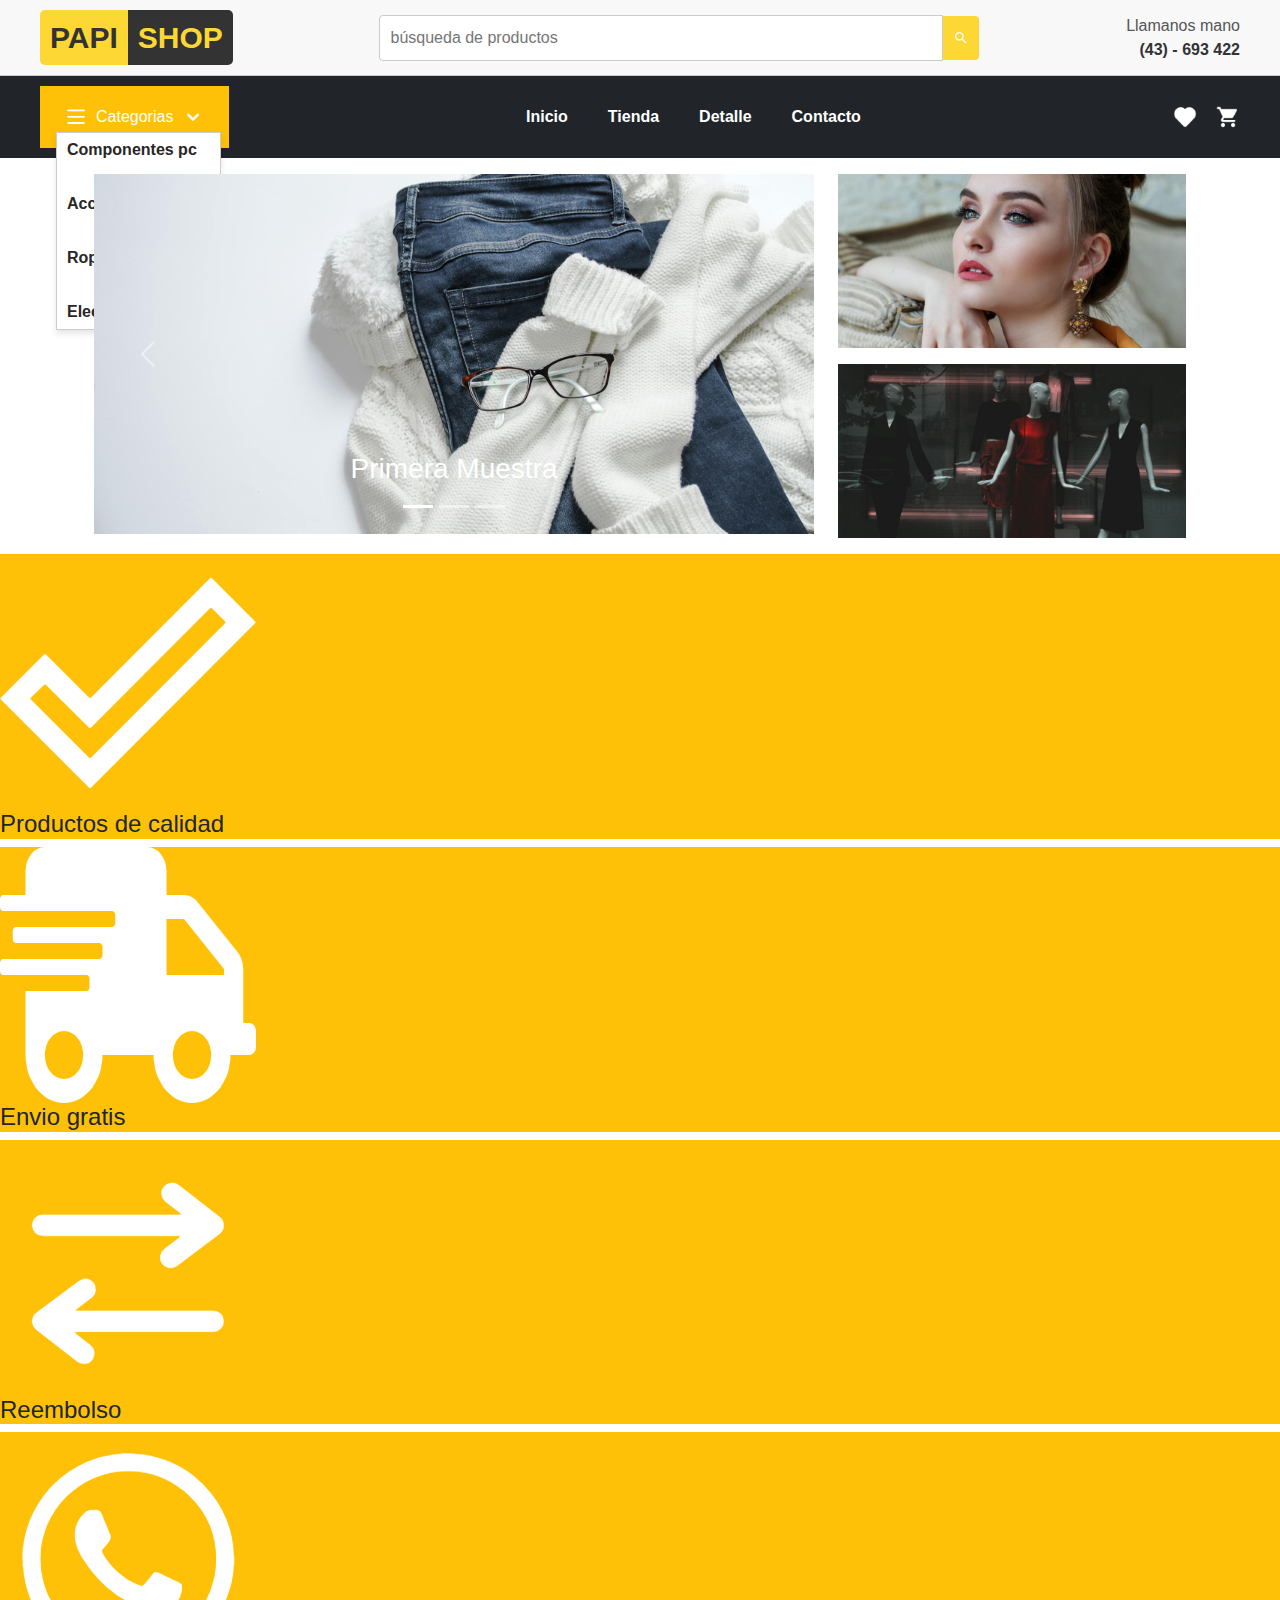
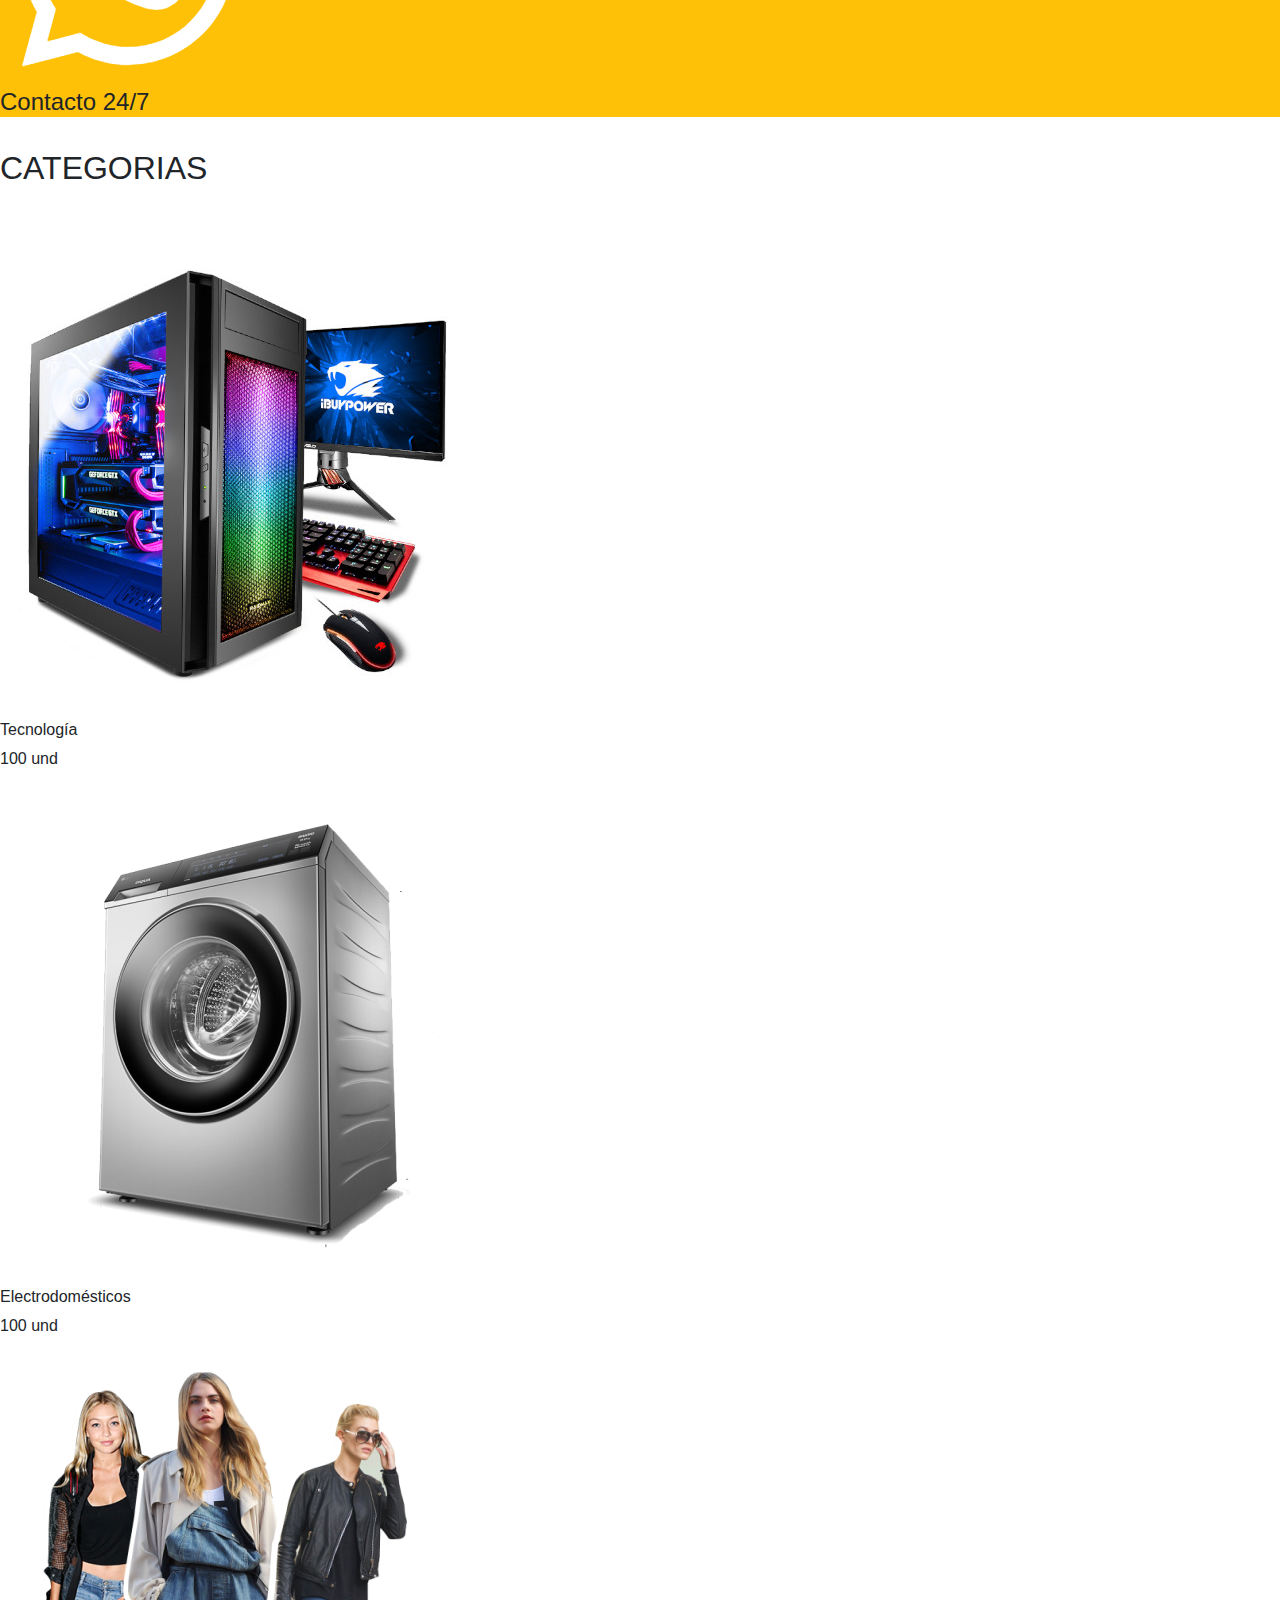
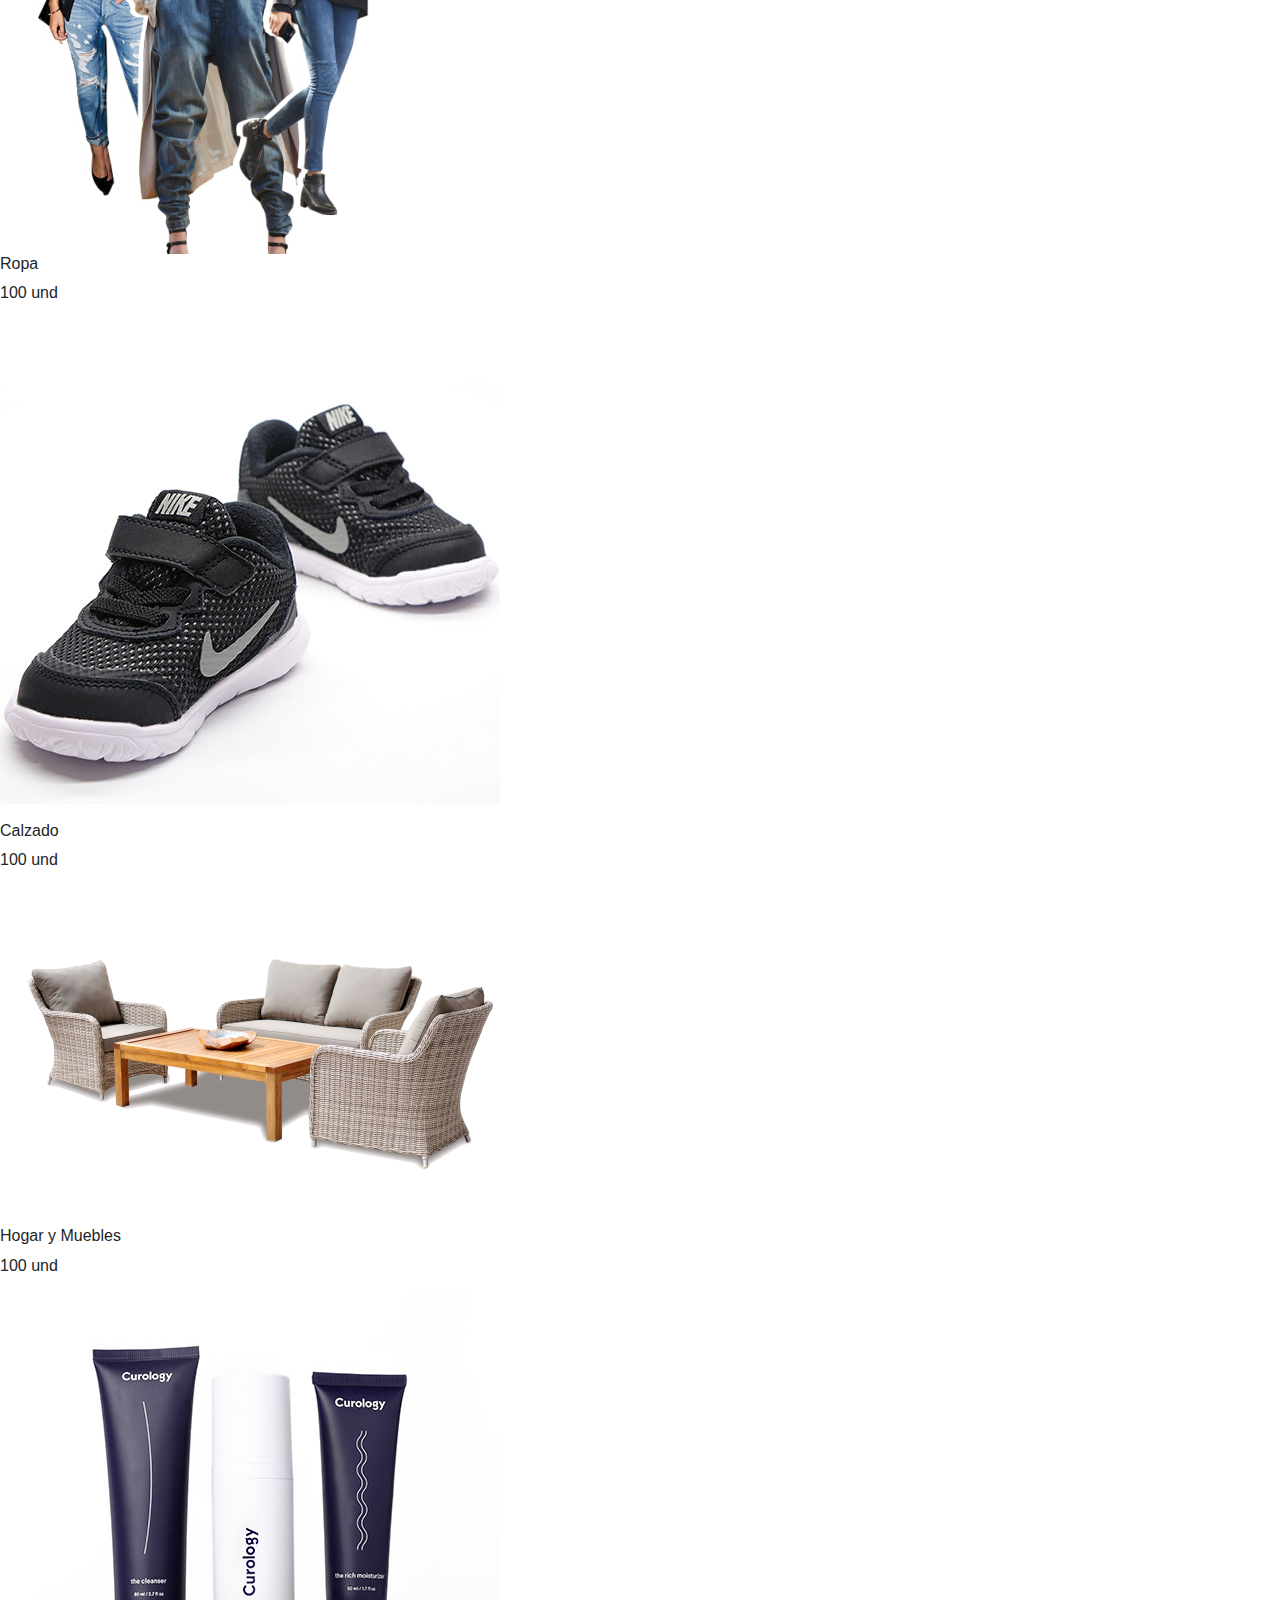
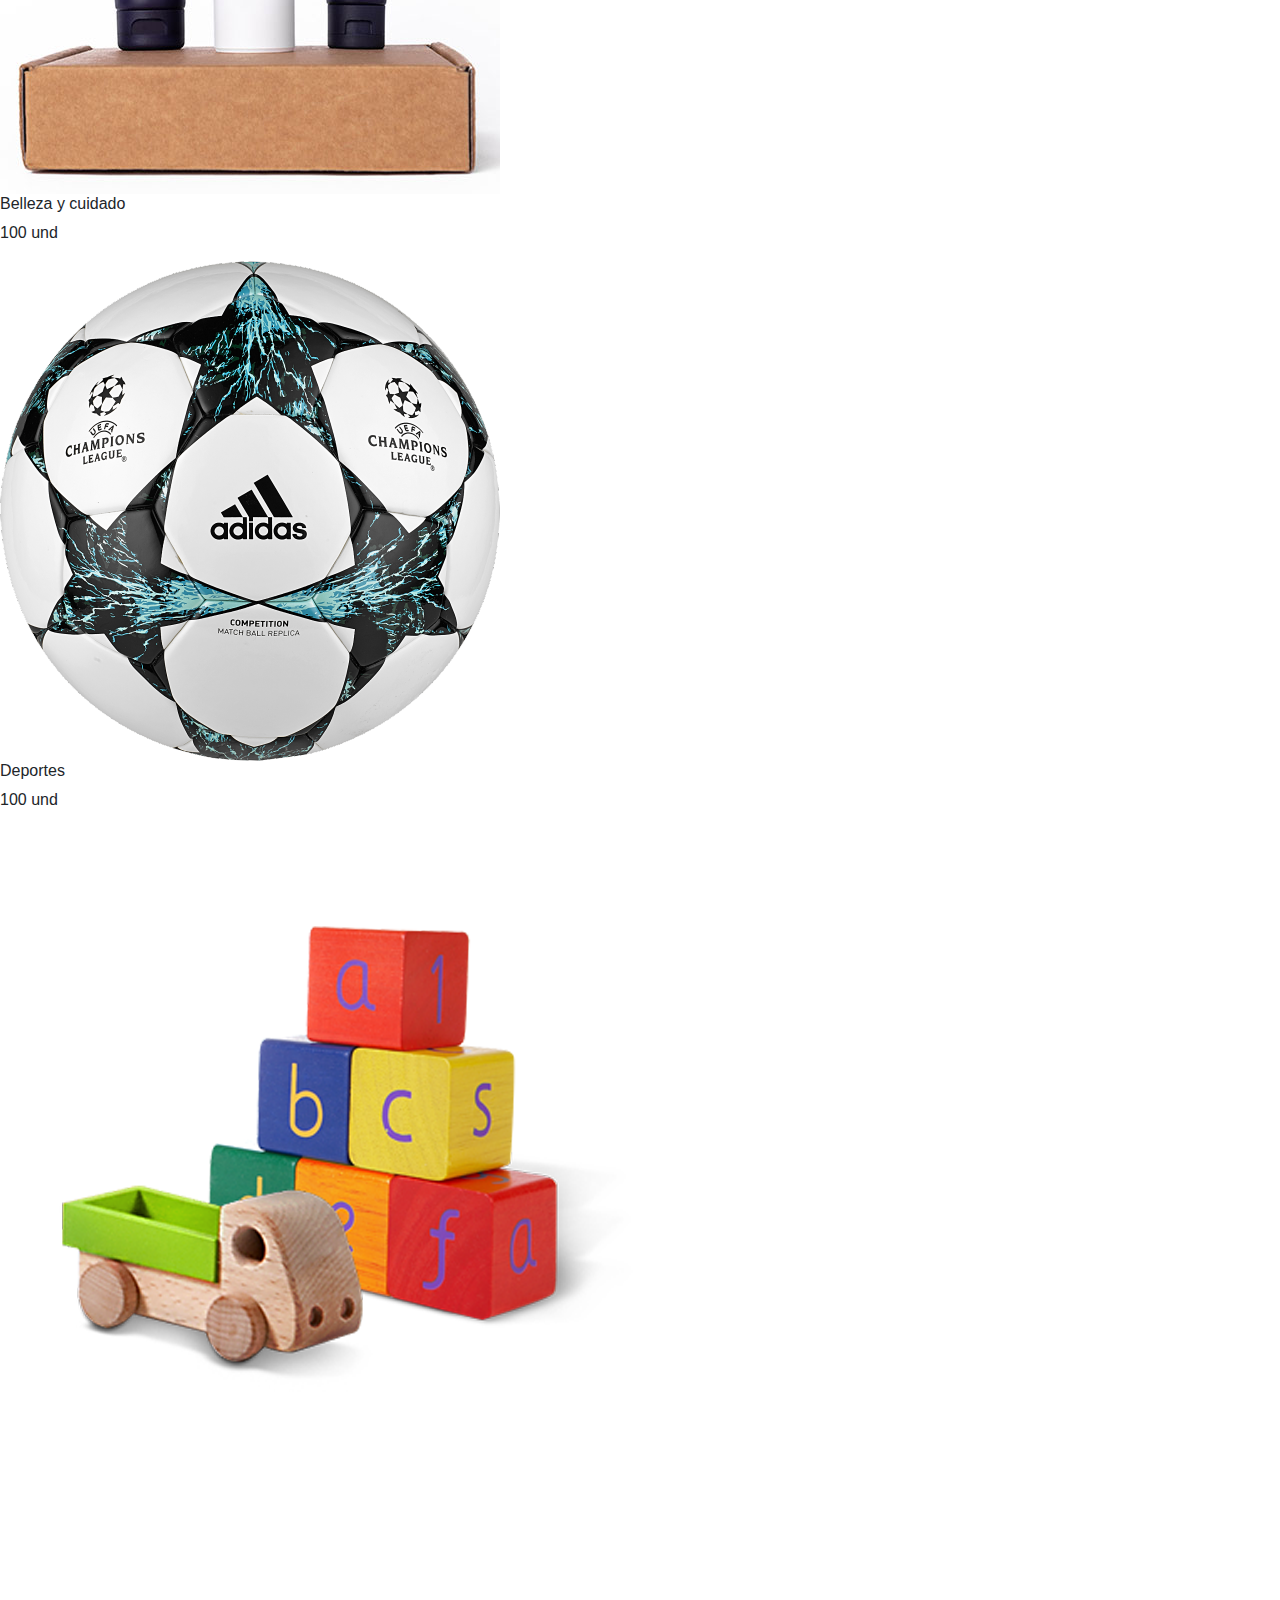
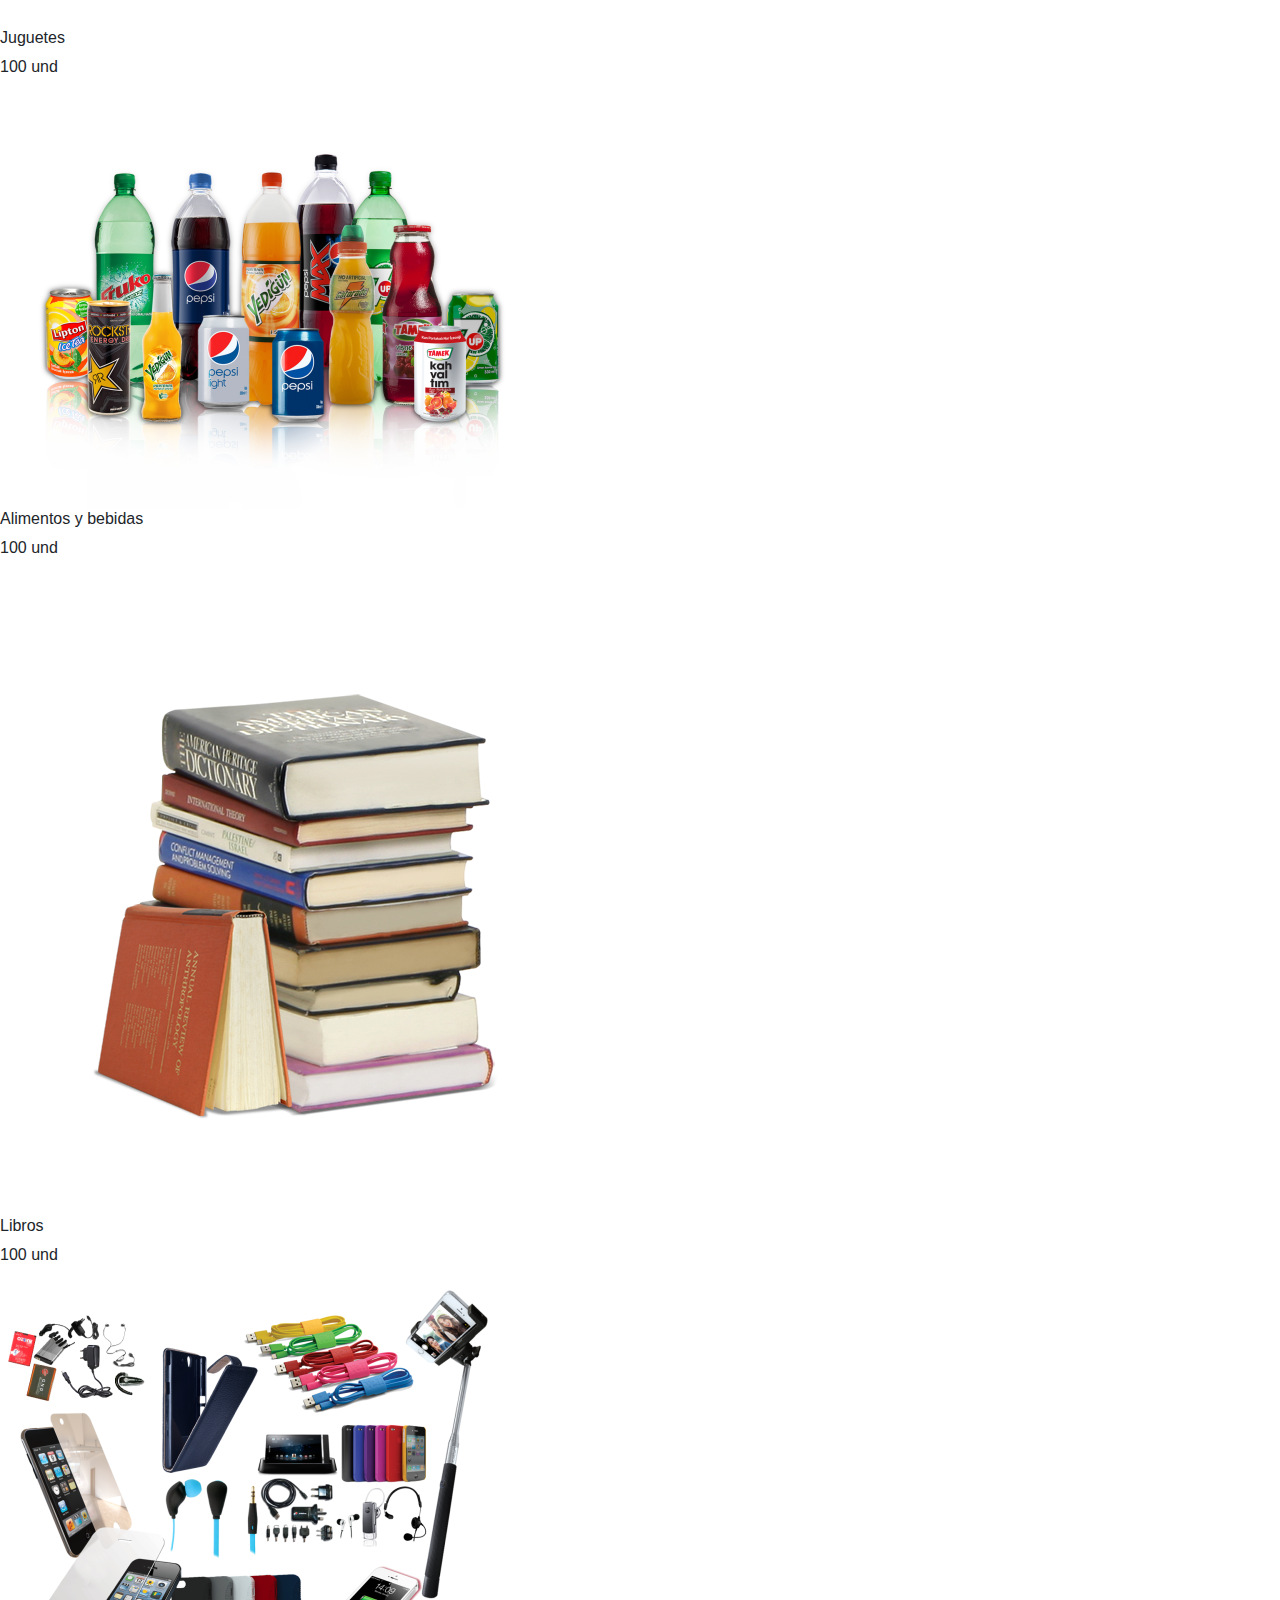
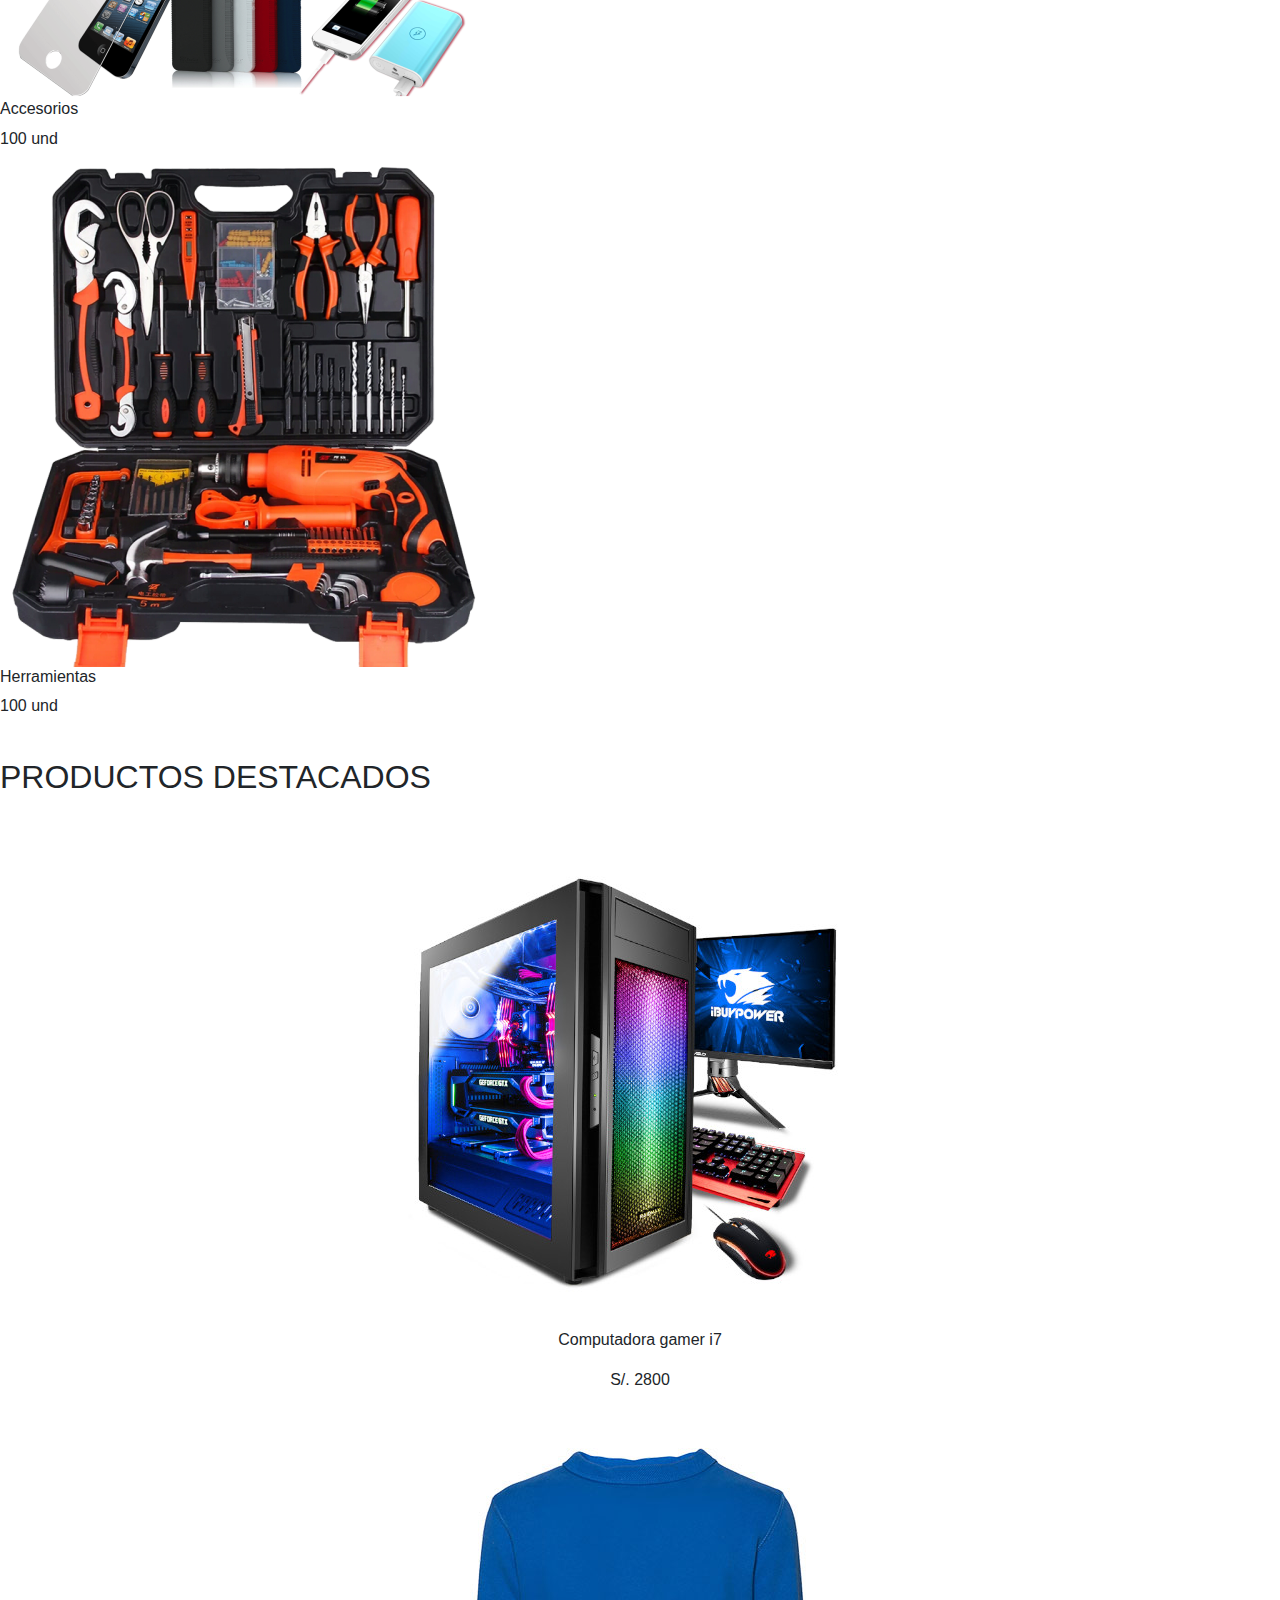
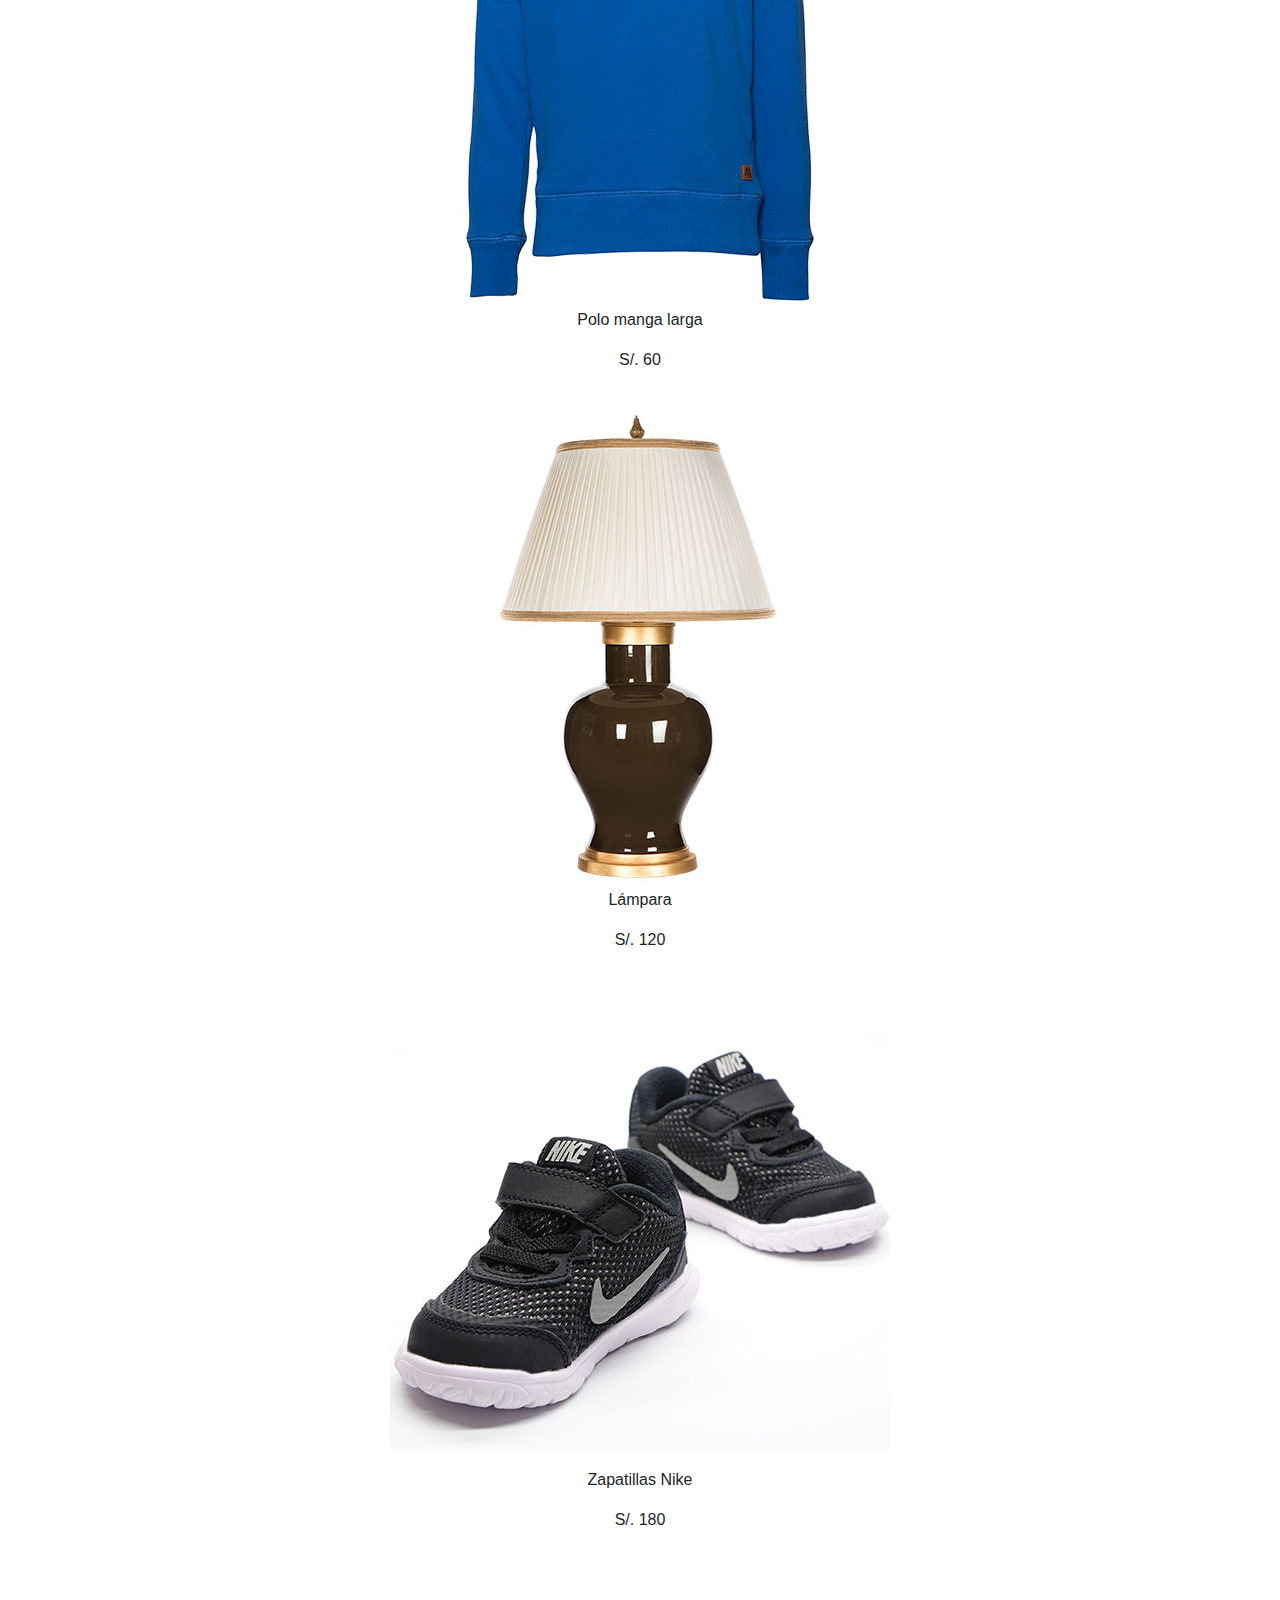
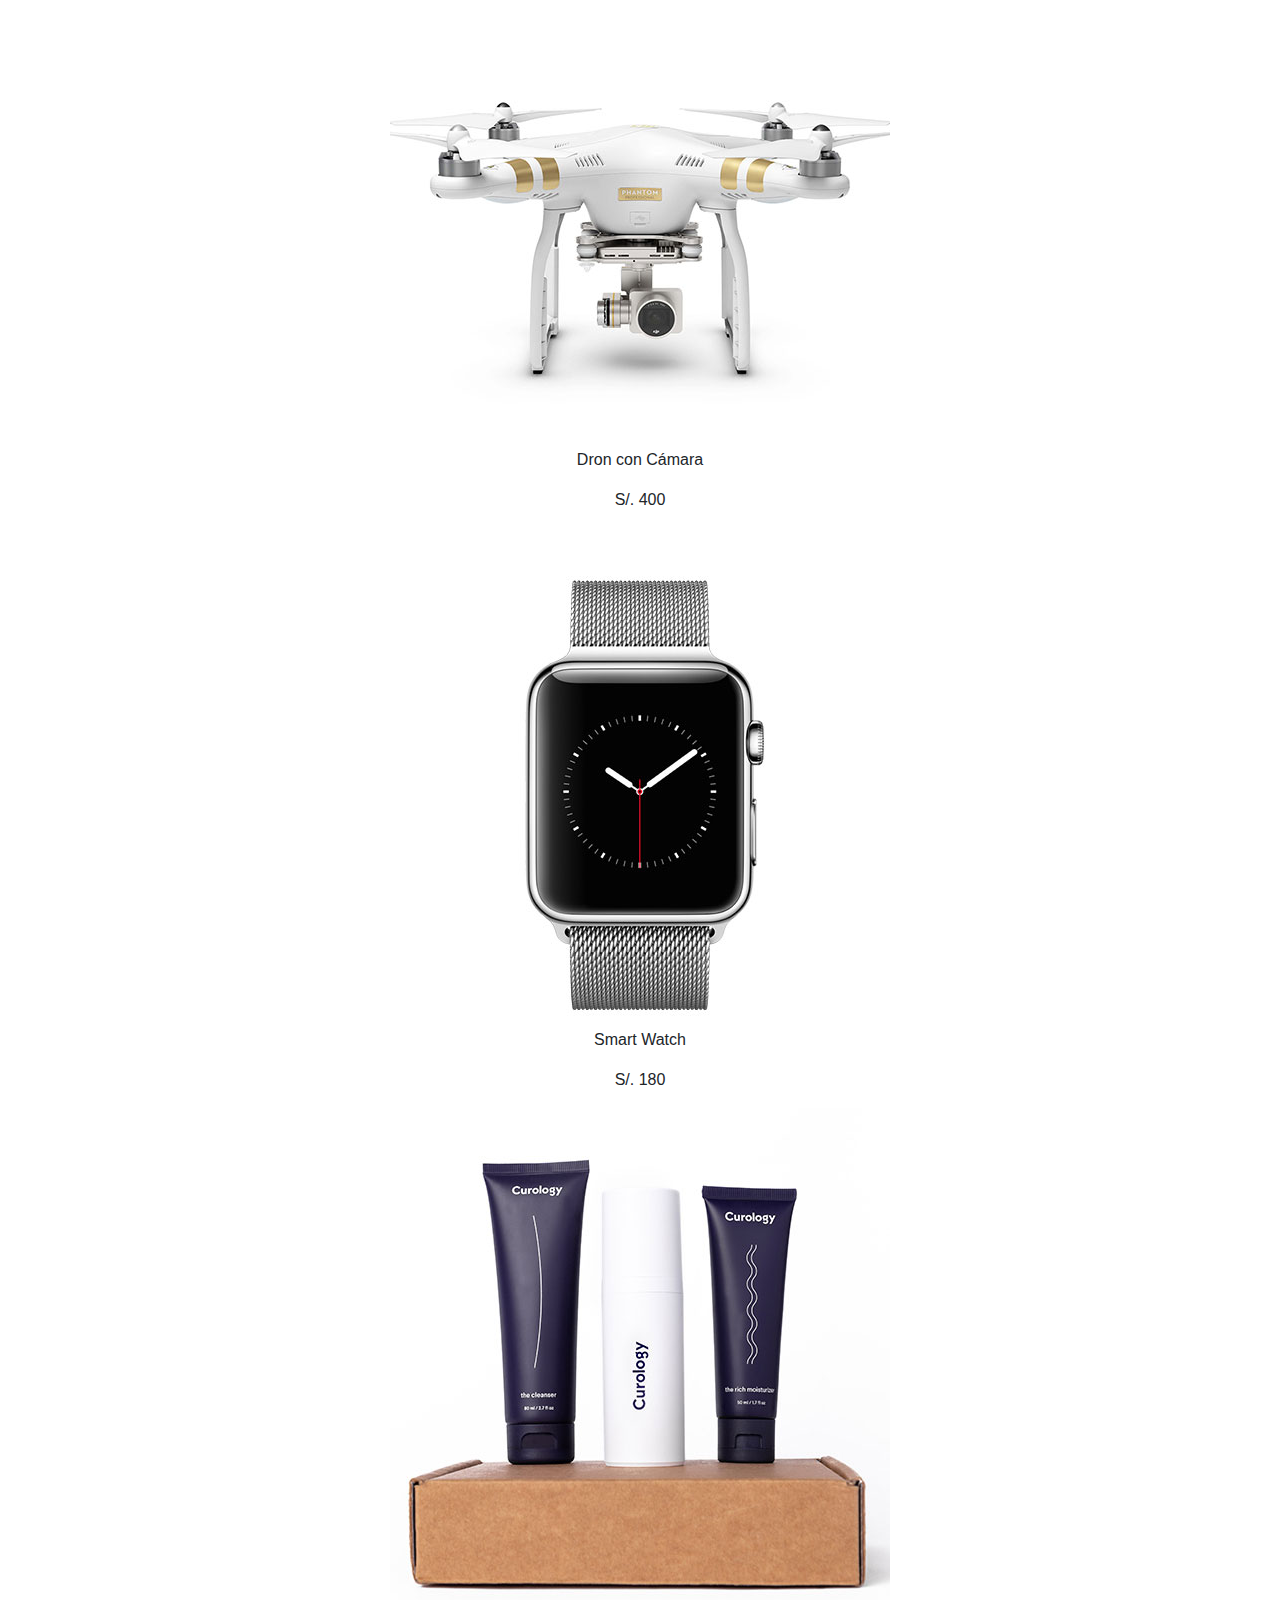
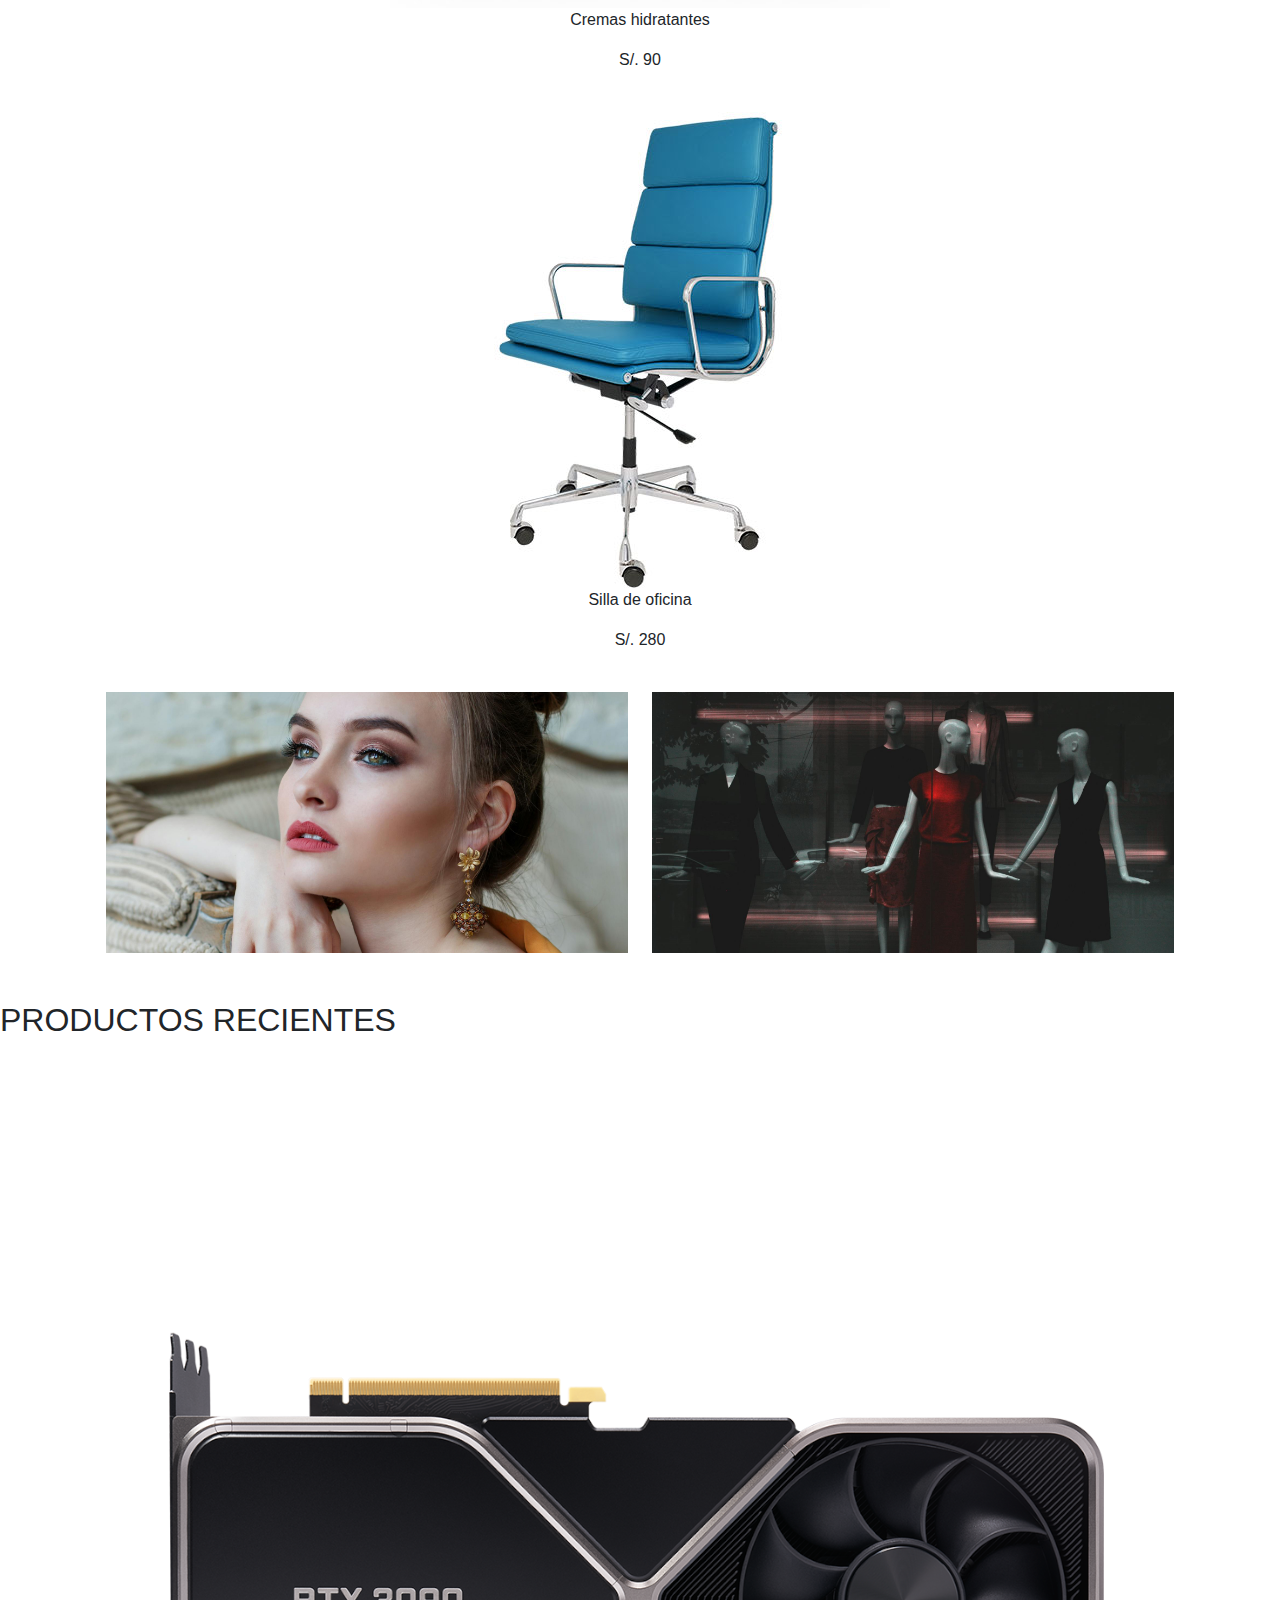
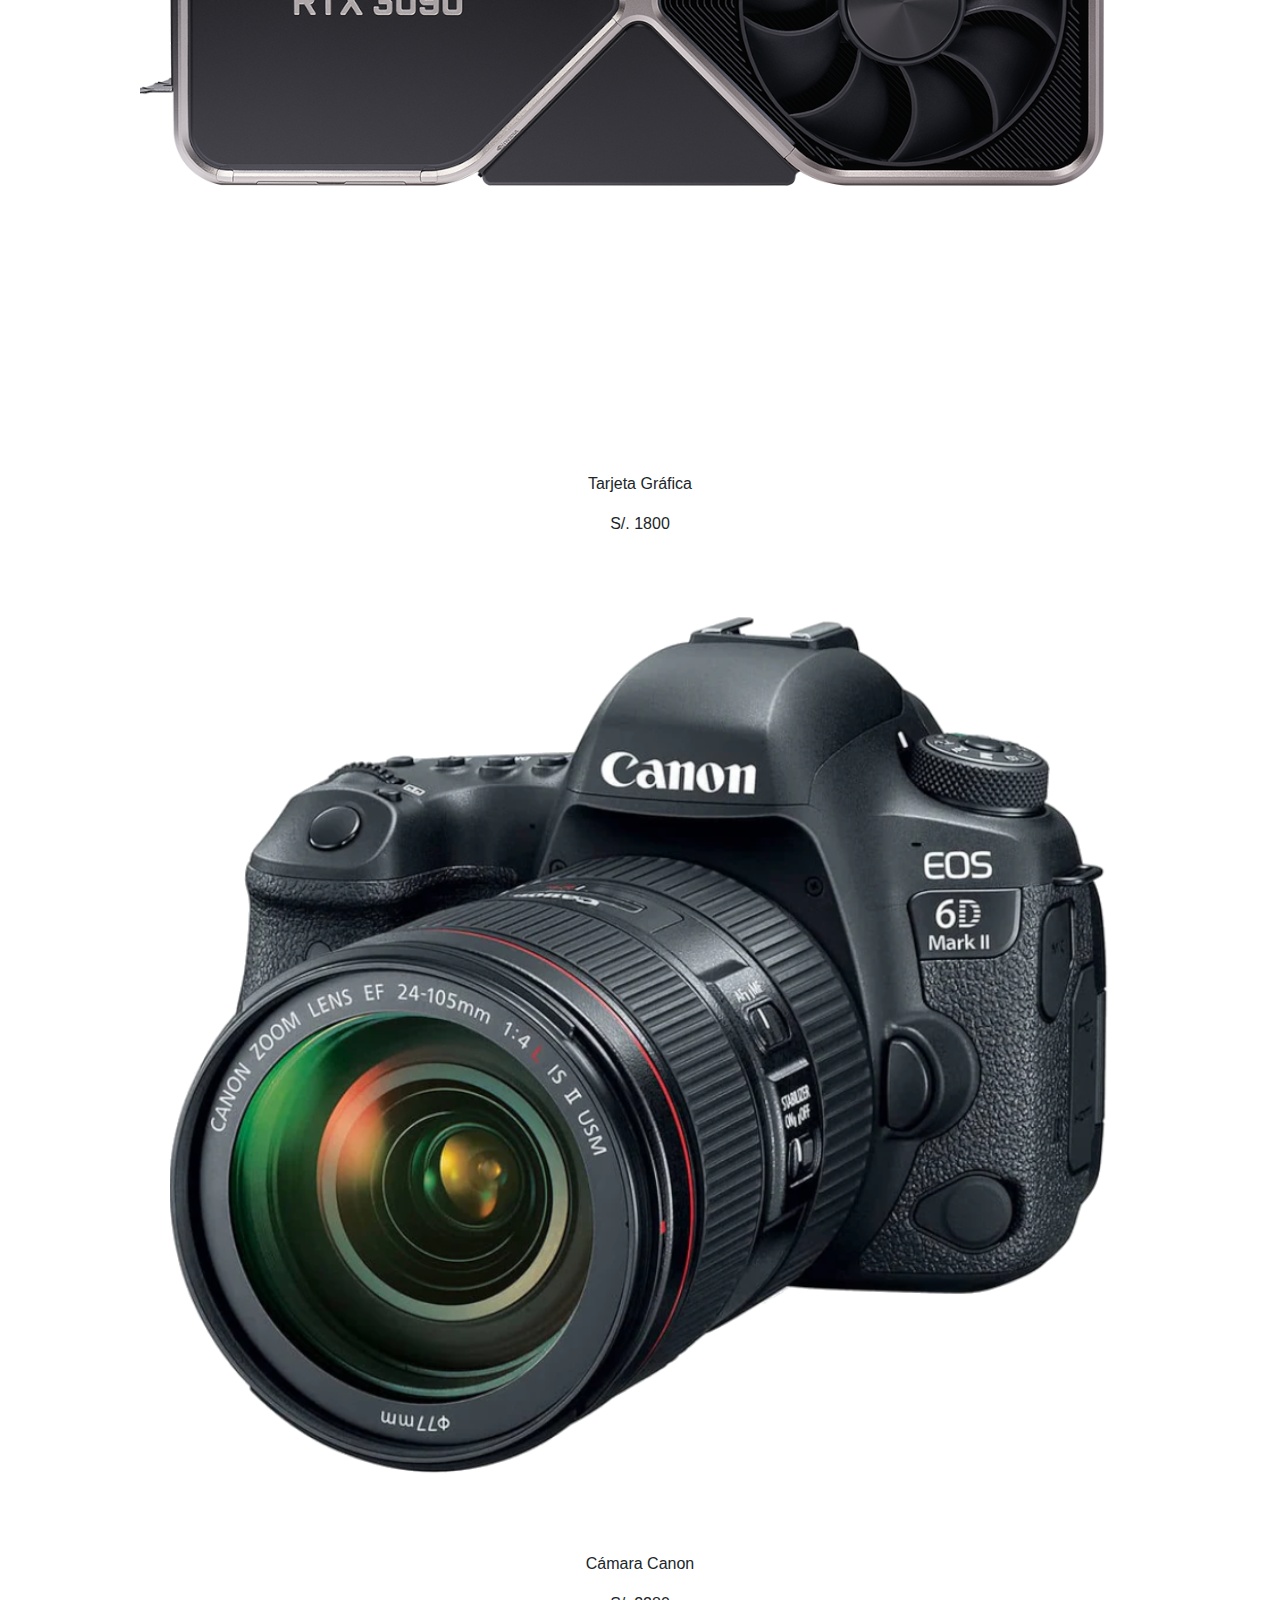
<file: index.html>
<!DOCTYPE html>
<html lang="es">
    <head>
        <meta charset="UTF-8" />
        <meta name="viewport" content="width=device-width, initial-scale=1.0" />
        <title>Inicio: Tienda online</title>

        <link rel="preconnect" href="https://fonts.googleapis.com" />
        <link rel="preconnect" href="https://fonts.gstatic.com" crossorigin />
        <link
            href="https://fonts.googleapis.com/css2?family=Roboto:ital,wght@0,100;0,300;0,400;0,500;0,700;0,900;1,100;1,300;1,400;1,500;1,700;1,900&display=swap"
            rel="stylesheet"
        />

        <link rel="stylesheet" href="lib/bootstrap/bootstrap.5.3.3.css" />
        <script src="lib/bootstrap/bootstrap.5.3.3.js"></script>
        <script src="lib/jquery/jquery-3.7.1.min.js"></script>

        <link rel="stylesheet" href="css/style.css" />
        <link rel="stylesheet" href="css/header.css" />
        <link rel="stylesheet" href="css/footer.css" />
    </head>

    <body>
        <header>
            <section id="pre-encabezado">
                <div class="logo">
                    <span class="papi">PAPI</span>
                    <span class="shop">SHOP</span>
                </div>
                <div class="barra-buscar">
                    <input type="text" placeholder="búsqueda de productos" />
                    <button type="submit">
                        <img
                            class="buscar"
                            src="img/buscar-ic.png"
                            alt="buscar"
                        />
                    </button>
                </div>
                <div class="servicio">
                    <p>Llamanos mano</p>
                    <a href="tel:+43693 422">(43) - 693 422</a>
                </div>
            </section>

            <section id="nav-arriba" class="bg-dark mb-3">
                <div id="desp-cate" class="bg-warning p-3">
                    <ul class="horizontal">
                        <a class="categoria nav-item nav-link" href="#">
                            <img class="img-menu" src="img/three-bars.png" />
                            <h6>Categorias</h6>
                            <img class="img-derecha" src="img/ico_abajo.png" />
                        </a>
                    </ul>
                
                    <nav>
                        <ul class="submenu oculto">
                            <li><a href="">Componentes pc</a></li>
                            <li><a href="">Accesorios</a></li>
                            <li><a href="">Ropa</a></li>
                            <li><a href="">Electrodomésticos</a></li>
                        </ul>
                    </nav>
                </div>

                <nav class="text-white">
                    <ul id="encabezado">
                        <li><a class="nav-item nav-link" href="">Inicio</a></li>
                        <li><a class="nav-item nav-link" href="">Tienda</a></li>
                        <li>
                            <a class="nav-item nav-link" href="">Detalle</a>
                        </li>
                        <li>
                            <a class="nav-item nav-link" href="">Contacto</a>
                        </li>
                    </ul>
                </nav>

                <div>
                    <img class="corazon" src="img/ico-corazon.png" alt="" />
                    <img class="carrito" src="img/carrito.png" alt="" />
                </div>
            </section>
        </header>

        <main>
            <section id="tres-im" class="container row mx-auto mb-3">
                <!-- Carrusel -->
                <div class="col-lg-8 col-md-12">
                    <div id="carouselExampleIndicators" class="carousel slide">
                        <div class="carousel-indicators">
                            <button
                                type="button"
                                data-bs-target="#carouselExampleIndicators"
                                data-bs-slide-to="0"
                                class="active"
                                aria-current="true"
                                aria-label="Slide 1"
                            ></button>
                            <button
                                type="button"
                                data-bs-target="#carouselExampleIndicators"
                                data-bs-slide-to="1"
                                aria-label="Slide 2"
                            ></button>
                            <button
                                type="button"
                                data-bs-target="#carouselExampleIndicators"
                                data-bs-slide-to="2"
                                aria-label="Slide 3"
                            ></button>
                        </div>
                        <div class="carousel-inner">
                            <div class="carousel-item active">
                                <img
                                    src="img/muestra-01.jpg"
                                    class="d-block w-100"
                                    alt="Primera Muestra"
                                />
                                <div class="carousel-caption d-none d-md-block">
                                    <h3>Primera Muestra</h3>
                                </div>
                            </div>
                            <div class="carousel-item">
                                <img
                                    src="img/muestra-02.jpg"
                                    class="d-block w-100"
                                    alt="Segunda Muestra"
                                />
                                <div class="carousel-caption d-none d-md-block">
                                    <h3>Segunda Muestra</h3>
                                </div>
                            </div>
                            <div class="carousel-item">
                                <img
                                    src="img/muestra-03.jpg"
                                    class="d-block w-100"
                                    alt="Tercera Muestra"
                                />
                                <div class="carousel-caption d-none d-md-block">
                                    <h3>Tercera Muestra</h3>
                                </div>
                            </div>
                        </div>
                        <button
                            class="carousel-control-prev"
                            type="button"
                            data-bs-target="#carouselExampleIndicators"
                            data-bs-slide="prev"
                        >
                            <span
                                class="carousel-control-prev-icon"
                                aria-hidden="true"
                            ></span>
                            <span class="visually-hidden">Previous</span>
                        </button>
                        <button
                            class="carousel-control-next"
                            type="button"
                            data-bs-target="#carouselExampleIndicators"
                            data-bs-slide="next"
                        >
                            <span
                                class="carousel-control-next-icon"
                                aria-hidden="true"
                            ></span>
                            <span class="visually-hidden">Next</span>
                        </button>
                    </div>
                </div>

                <div class="col-lg-4 col-md-12 d-flex flex-column gap-3">
                    <div>
                        <img
                            class="img-fluid"
                            src="img/model-01.png"
                            alt="Modelo 1"
                        />
                    </div>
                    <div>
                        <img
                            class="img-fluid"
                            src="img/model-02.png"
                            alt="Modelo 2"
                        />
                    </div>
                </div>
            </section>

            <section>
                <div id="beneficios">
                    <div class="bg-warning">
                        <img src="img/tick.png" alt="Aprobación" />
                        <h4>Productos de calidad</h4>
                    </div>
                    <div class="bg-warning">
                        <img src="img/envio.png" alt="Envio" />
                        <h4>Envio gratis</h4>
                    </div>
                    <div class="bg-warning">
                        <img src="img/swap.png" alt="Reenbolso" />
                        <h4>Reembolso</h4>
                    </div>
                    <div class="bg-warning">
                        <img src="img/baseline-whatsapp.png" alt="Respuesta" />
                        <h4>Contacto 24/7</h4>
                    </div>
                </div>
            </section>

            <section class="letra-grande">
                <h2 class="pt-4 pb-4">CATEGORIAS</h2>
                <div class="linea"></div>
            </section>

            <section id="nombre-cate">
                <div class="ct bg-white">
                    <img src="img/product-1.jpg" alt="" />
                    <div>
                        <h6>Tecnología</h6>
                        <p>100 und</p>
                    </div>
                </div>
                <div class="ct bg-white">
                    <img src="img/electrodomestico.png" alt="" />
                    <div>
                        <h6>Electrodomésticos</h6>
                        <p>100 und</p>
                    </div>
                </div>
                <div class="ct bg-white">
                    <img src="img/ropa.png" alt="" />
                    <div>
                        <h6>Ropa</h6>
                        <p>100 und</p>
                    </div>
                </div>
                <div class="ct bg-white">
                    <img src="img/product-4.jpg" alt="" />
                    <div>
                        <h6>Calzado</h6>
                        <p>100 und</p>
                    </div>
                </div>
                <div class="ct bg-white">
                    <img src="img/muebles.png" alt="" />
                    <div>
                        <h6>Hogar y Muebles</h6>
                        <p>100 und</p>
                    </div>
                </div>
                <div class="ct bg-white">
                    <img src="img/product-8.jpg" alt="" />
                    <div>
                        <h6>Belleza y cuidado</h6>
                        <p>100 und</p>
                    </div>
                </div>
                <div class="ct bg-white">
                    <img src="img/balon de futbol.png" alt="" />
                    <div>
                        <h6>Deportes</h6>
                        <p>100 und</p>
                    </div>
                </div>
                <div class="ct bg-white">
                    <img src="img/juguetes.png" alt="" />
                    <div>
                        <h6>Juguetes</h6>
                        <p>100 und</p>
                    </div>
                </div>
                <div class="ct bg-white">
                    <img src="img/bebidas.png" alt="" />
                    <div>
                        <h6>Alimentos y bebidas</h6>
                        <p>100 und</p>
                    </div>
                </div>
                <div class="ct bg-white">
                    <img src="img/libros.png" alt="" />
                    <div>
                        <h6>Libros</h6>
                        <p>100 und</p>
                    </div>
                </div>
                <div class="ct bg-white">
                    <img src="img/accesorios.png" alt="" />
                    <div>
                        <h6>Accesorios</h6>
                        <p>100 und</p>
                    </div>
                </div>
                <div class="ct bg-white">
                    <img src="img/herramientas.png" alt="" />
                    <div>
                        <h6>Herramientas</h6>
                        <p>100 und</p>
                    </div>
                </div>
            </section>

            <!-- Productos destacados -->
            <section class="letra-grande">
                <h2 class="pt-4 pb-4">PRODUCTOS DESTACADOS</h2>
                <div class="linea"></div>
            </section>

            <section class="destacado text-center">
                <div class="bg-white">
                    <img src="img/product-1.jpg" alt="" />
                    <p>Computadora gamer i7</p>
                    <p>S/. 2800</p>
                </div>
                <div class="bg-white">
                    <img src="img/product-2.jpg" alt="" />
                    <p>Polo manga larga</p>
                    <p>S/. 60</p>
                </div>
                <div class="bg-white">
                    <img src="img/product-3.jpg" alt="" />
                    <p>Lámpara</p>
                    <p>S/. 120</p>
                </div>
                <div class="bg-white">
                    <img src="img/product-4.jpg" alt="" />
                    <p>Zapatillas Nike</p>
                    <p>S/. 180</p>
                </div>
                <div class="bg-white">
                    <img src="img/product-5.jpg" alt="" />
                    <p>Dron con Cámara</p>
                    <p>S/. 400</p>
                </div>
                <div class="bg-white">
                    <img src="img/product-6.jpg" alt="" />
                    <p>Smart Watch</p>
                    <p>S/. 180</p>
                </div>
                <div class="bg-white">
                    <img src="img/product-8.jpg" alt="" />
                    <p>Cremas hidratantes</p>
                    <p>S/. 90</p>
                </div>
                <div class="bg-white">
                    <img src="img/product-9.jpg" alt="" />
                    <p>Silla de oficina</p>
                    <p>S/. 280</p>
                </div>
            </section>

            <div id="promos" class="container row p-4 mx-auto">
                <div class="col-6">
                    <img src="img/model-01.png" alt="" class="img-fluid" />
                </div>
                <div class="col-6">
                    <img src="img/model-02.png" alt="" class="img-fluid" />
                </div>
            </div>

            <!-- Productos recientes -->
            <section class="letra-grande">
                <h2 class="pt-4 pb-4">PRODUCTOS RECIENTES</h2>
                <div class="linea"></div>
            </section>

            <section class="reciente text-center">
                <div class="bg-white">
                    <img src="img/tarjeta-gráfica.png" alt="" />
                    <p>Tarjeta Gráfica</p>
                    <p>S/. 1800</p>
                </div>
                <div class="bg-white">
                    <img src="img/cámara-canon.png" alt="" />
                    <p>Cámara Canon</p>
                    <p>S/. 2280</p>
                </div>
                <div class="bg-white">
                    <img src="img/product-1.jpg" alt="" />
                    <p>Computadora gamer i7</p>
                    <p>S/. 2800</p>
                </div>
                <div class="bg-white">
                    <img src="img/escritorio de oficina.png" alt="" />
                    <p>Escritorio de Oficina</p>
                    <p>S/. 580</p>
                </div>
                <div class="bg-white">
                    <img src="img/buso negro.png" alt="" />
                    <p>Buso negro</p>
                    <p>S/. 80</p>
                </div>
                <div class="bg-white">
                    <img src="img/product-6.jpg" alt="" />
                    <p>Smart watch</p>
                    <p>S/. 180</p>
                </div>
                <div class="bg-white">
                    <img src="img/zapatos oxford.png" alt="" />
                    <p>Zapatos Oxford</p>
                    <p>S/. 280</p>
                </div>
                <div class="bg-white">
                    <img src="img/lg ultrawide.png" alt="" />
                    <p>LG ultrawide monitor</p>
                    <p>S/. 1900</p>
                </div>
            </section>

            <!-- marcas -->
            <section id="marca">
                <div class="marc-l">
                    <img src="img/chanel.png" alt="Chanel" />
                </div>
                <div class="marc-l">
                    <img src="img/adidas.png" alt="Adidas" />
                </div>
                <div class="marc-l">
                    <img src="img/Marca-Perú.png" alt="Marca Perú" />
                </div>
                <div class="marc-l">
                    <img src="img/Asus.png" alt="Asus" />
                </div>
                <div class="marc-l">
                    <img src="img/canon.png" alt="Canon" />
                </div>
                <div class="marc-l">
                    <img src="img/Gucci-Logo.png" alt="Gucci" />
                </div>
            </section>
        </main>

        <footer class="bg-dark p-5">
            <div class="footer-contenido text-white">
                <div id="ubicacion">
                    <h4 class="pb-4 text-center">Ubícanos o Contáctanos</h4>
                    <div>
                        <div class="info">
                            <img src="img/map-pin.png" alt="Ubicación" />
                            <p>Av. Luzuriaga 123, Huaraz - Perú</p>
                        </div>
                        <div class="info">
                            <img src="img/mail.png" alt="Correo" />
                            <p>PapiShop@gmail.com</p>
                        </div>
                        <div class="info">
                            <img src="img/phone.png" alt="Teléfono" />
                            <p>+51 936 623 658</p>
                        </div>
                    </div>
                </div>

                <div id="redes">
                    <h4 class="pb-4 text-center">Redes Sociales</h4>
                    <div class="social">
                        <img src="img/facebook.png" alt="Facebook" />
                        <img src="img/instagram-square.png" alt="Instagram" />
                        <img src="img/github.png" alt="GitHub" />
                        <img src="img/youtube.png" alt="YouTube" />
                    </div>
                </div>
            </div>

            <div>
                <p class="text-white text-center pt-4">&copy; Papi Shop 2024. Todos los derechos reservados.</p>
            </div>
        </footer>
    </body>
</html>
</file>
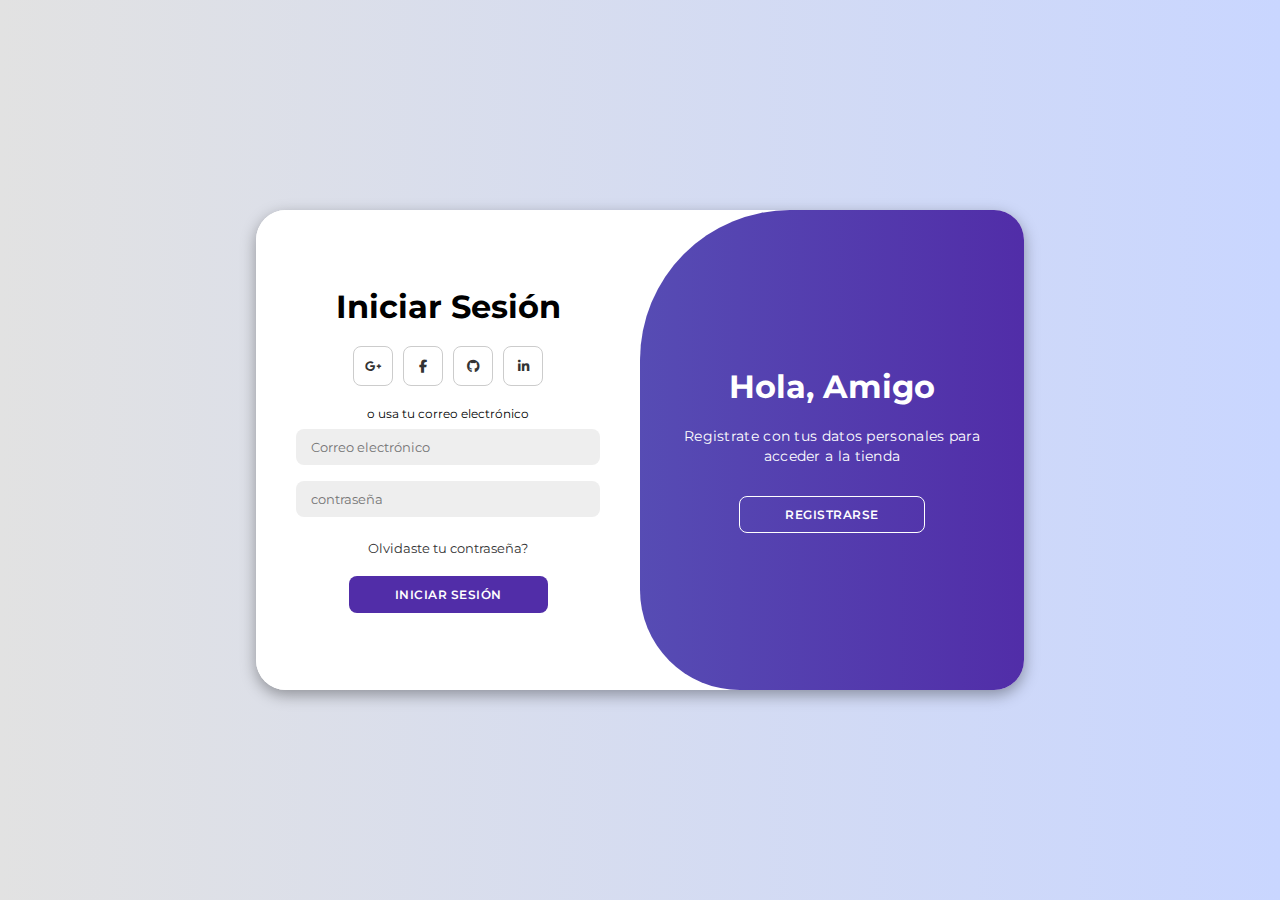
<file: log.html>
<!DOCTYPE html>
<html lang="en">
    <head>
        <meta charset="UTF-8" />
        <meta name="viewport" content="width=device-width, initial-scale=1.0" />
        <title>Iniciar Sesión / Registrarse</title>

        <link
            rel="stylesheet"
            href="https://cdnjs.cloudflare.com/ajax/libs/font-awesome/6.4.2/css/all.min.css"
        />
        <link rel="stylesheet" href="css/log.css" />
    </head>
    <body>
        <div class="container" id="container">
            <div class="form-container sign-up">
                <form>
                    <h1>Crear Cuenta</h1>
                    <div class="social-icons">
                        <a href="#" class="icon"
                            ><i class="fa-brands fa-google-plus-g"></i
                        ></a>
                        <a href="#" class="icon"
                            ><i class="fa-brands fa-facebook-f"></i
                        ></a>
                        <a href="#" class="icon"
                            ><i class="fa-brands fa-github"></i
                        ></a>
                        <a href="#" class="icon"
                            ><i class="fa-brands fa-linkedin-in"></i
                        ></a>
                    </div>
                    <span>o usa tu email para Registrarte</span>
                    <input type="text" placeholder="Nombre" />
                    <input type="email" placeholder="Correo electrónico" />
                    <input type="password" placeholder="contraseña" />
                    <button>Registrarse</button>
                </form>
            </div>
            <div class="form-container sign-in">
                <form>
                    <h1>Iniciar Sesión</h1>
                    <div class="social-icons">
                        <a href="#" class="icon"
                            ><i class="fa-brands fa-google-plus-g"></i
                        ></a>
                        <a href="#" class="icon"
                            ><i class="fa-brands fa-facebook-f"></i
                        ></a>
                        <a href="#" class="icon"
                            ><i class="fa-brands fa-github"></i
                        ></a>
                        <a href="#" class="icon"
                            ><i class="fa-brands fa-linkedin-in"></i
                        ></a>
                    </div>
                    <span>o usa tu correo electrónico</span>
                    <input type="email" placeholder="Correo electrónico" />
                    <input type="password" placeholder="contraseña" />
                    <a href="#">Olvidaste tu contraseña?</a>
                    <button>Iniciar Sesión</button>
                </form>
            </div>
            <div class="toggle-container">
                <div class="toggle">
                    <div class="toggle-panel toggle-left">
                        <h1>Bienvenido de vuelta!</h1>
                        <p>
                            Ingresa tus datos personales para usar todas las funciones de la tienda
                        </p>
                        <button class="hidden" id="login">Iniciar Sesión</button>
                    </div>
                    <div class="toggle-panel toggle-right">
                        <h1>Hola, Amigo</h1>
                        <p>
                            Registrate con tus datos personales para acceder a la tienda
                        </p>
                        <button class="hidden" id="register">Registrarse</button>
                    </div>
                </div>
            </div>
        </div>

        <script src="js/log.js"></script>
    </body>
</html>
</file>
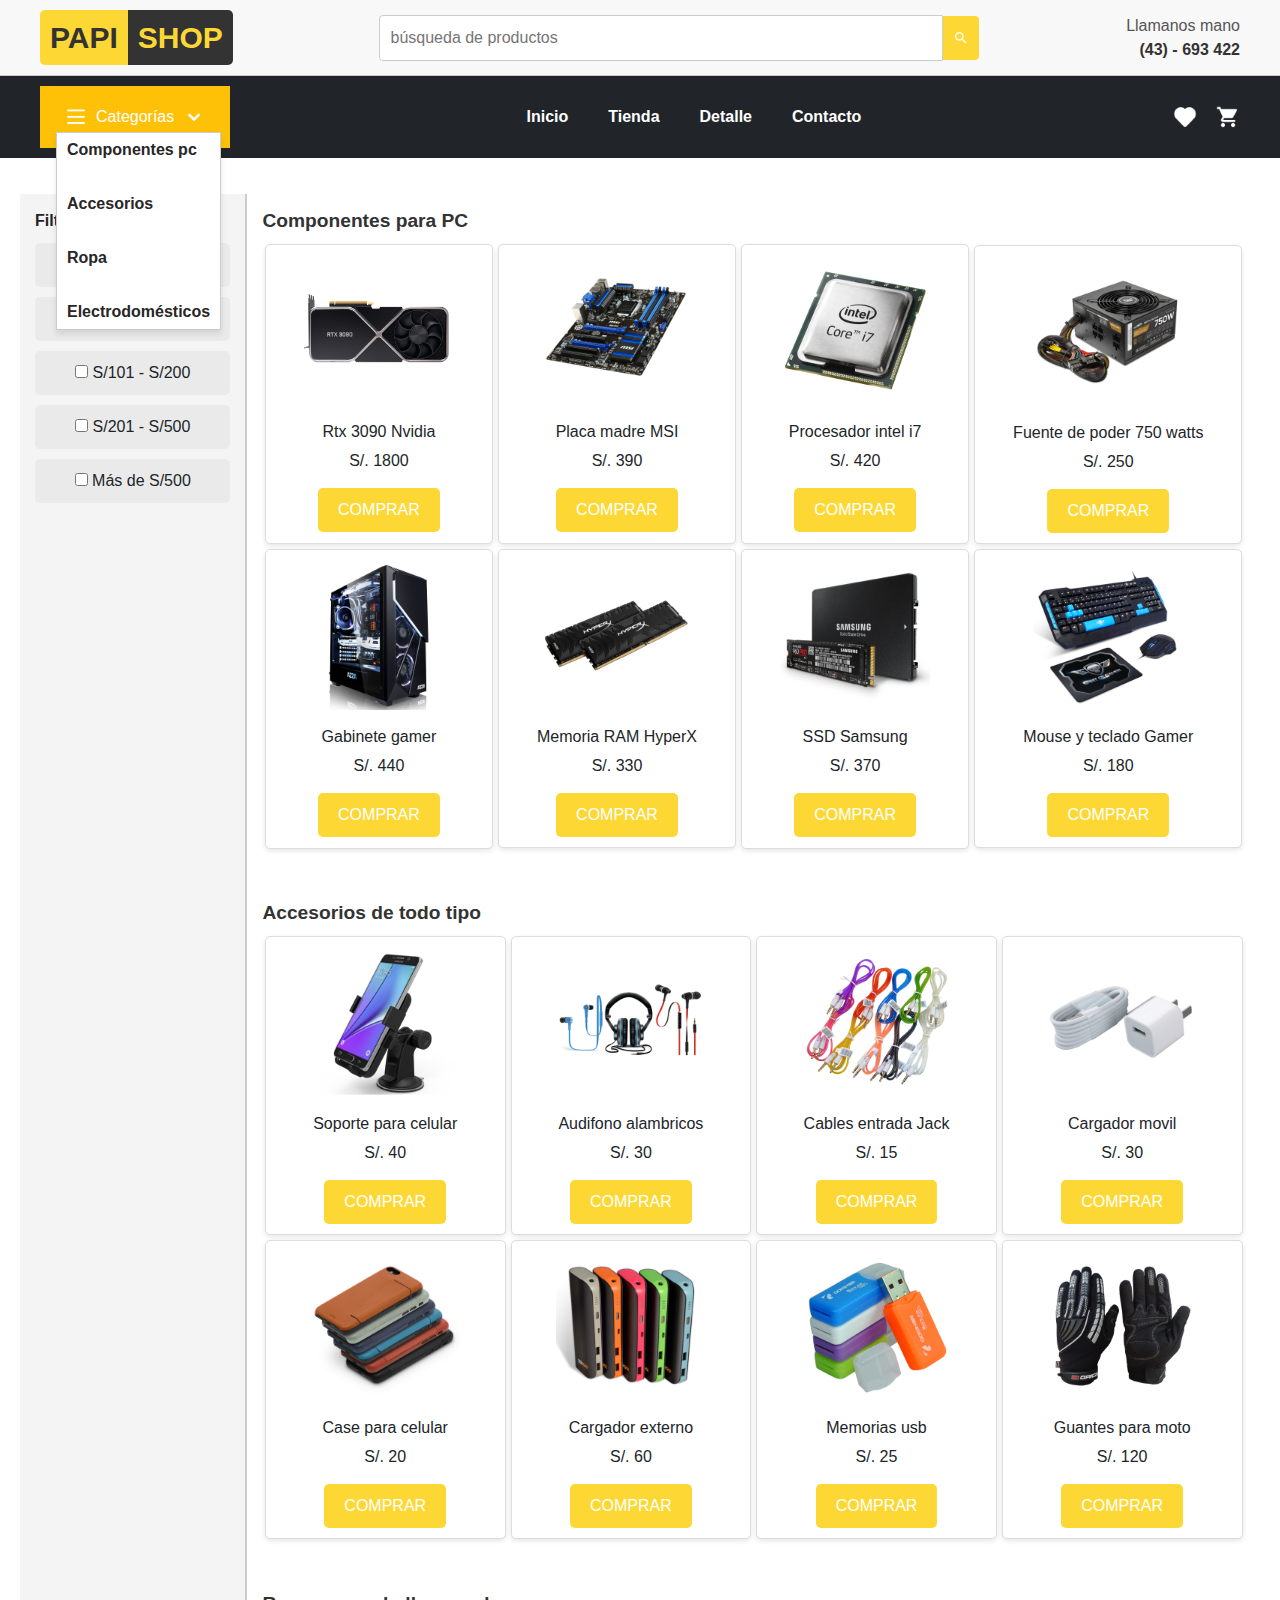
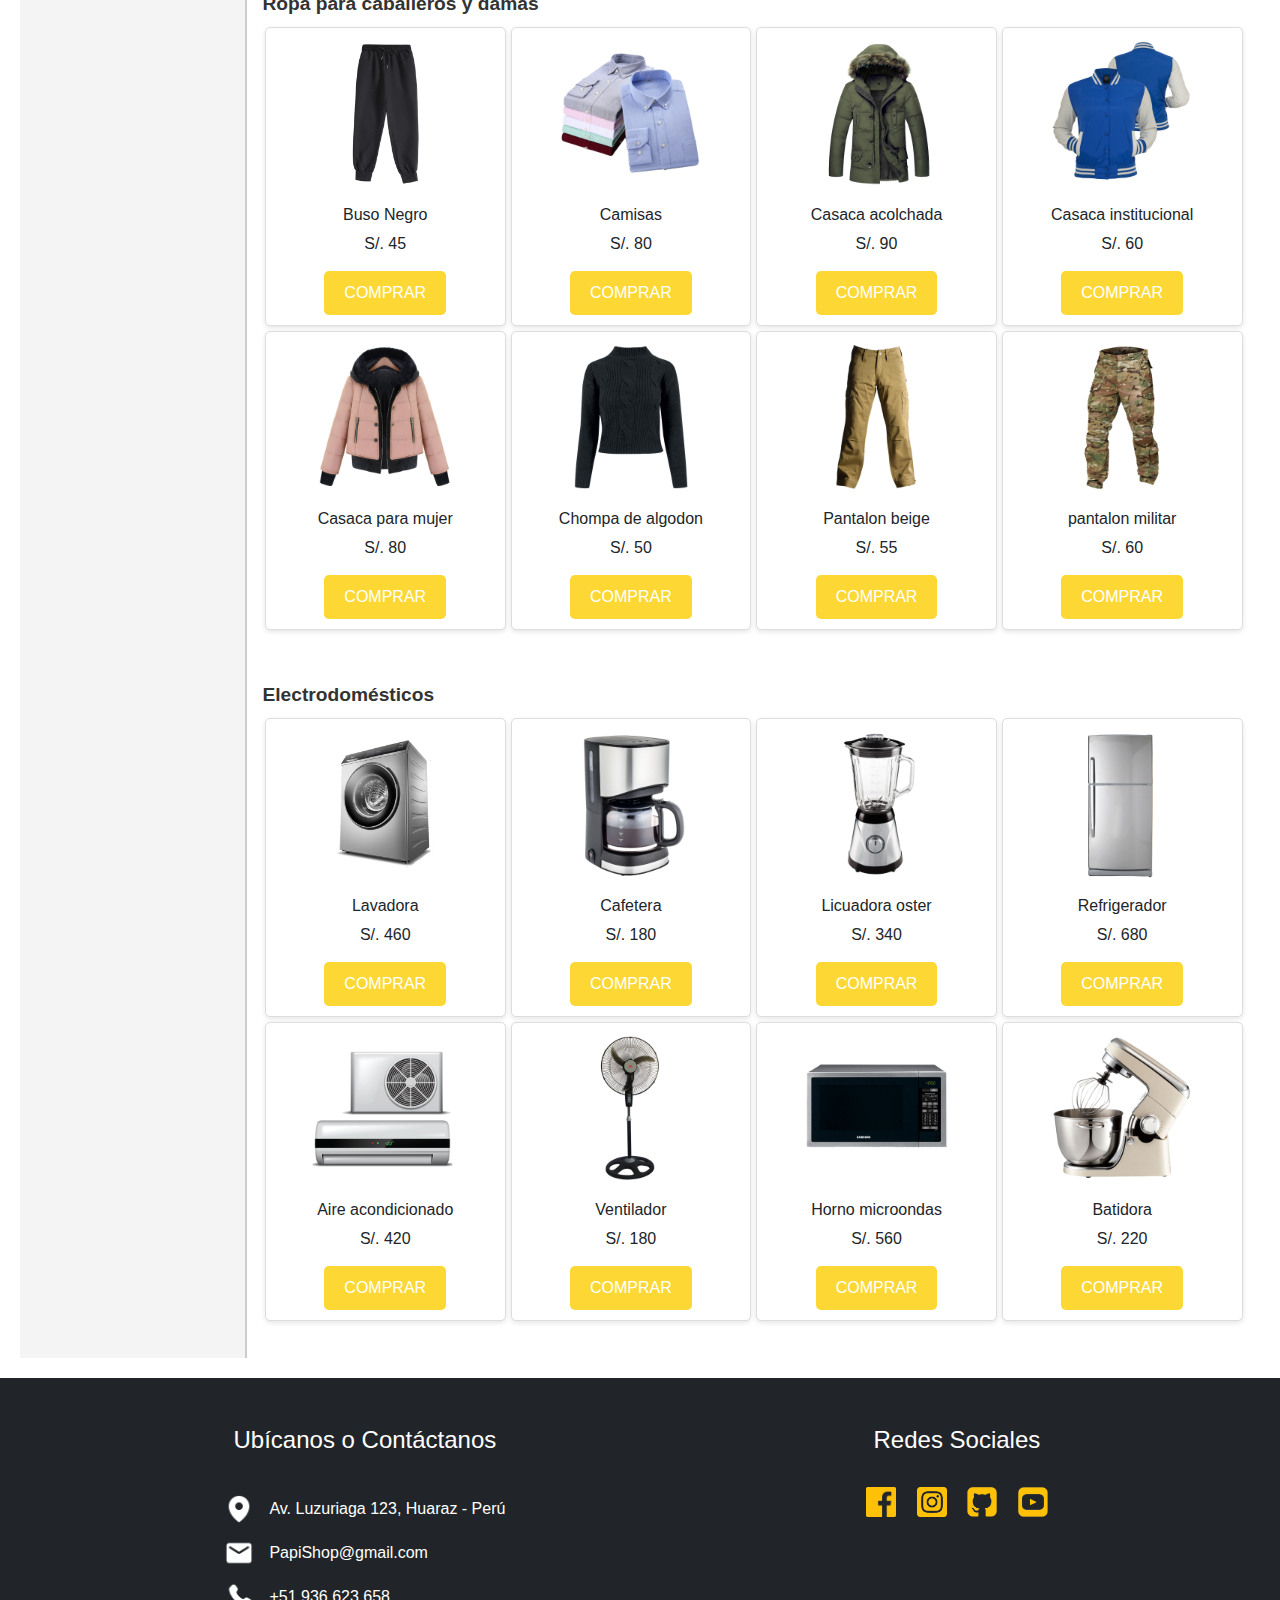
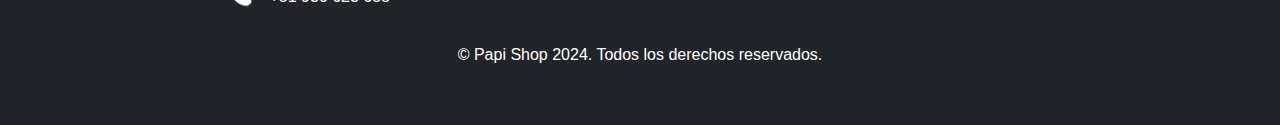
<file: tienda.html>
<!DOCTYPE html>
<html lang="es">
    <head>
        <meta charset="UTF-8" />
        <meta name="viewport" content="width=device-width, initial-scale=1.0" />
        <title>Tienda</title>
        <link rel="preconnect" href="https://fonts.googleapis.com" />
        <link rel="preconnect" href="https://fonts.gstatic.com" crossorigin />
        <link
            href="https://fonts.googleapis.com/css2?family=Roboto:ital,wght@0,100;0,300;0,400;0,500;0,700;0,900;1,100;1,300;1,400;1,500;1,700;1,900&display=swap"
            rel="stylesheet"
        />

        <link rel="stylesheet" href="lib/bootstrap/bootstrap.5.3.3.css" />
        <script src="lib/bootstrap/bootstrap.5.3.3.js"></script>
        <script src="lib/jquery/jquery-3.7.1.min.js"></script>

        <link rel="stylesheet" href="css/tienda.css" />
        <link rel="stylesheet" href="css/header.css" />
        <link rel="stylesheet" href="css/footer.css" />
    </head>
    <body>
        <header>
            <section id="pre-encabezado">
                <div class="logo">
                    <span class="papi">PAPI</span>
                    <span class="shop">SHOP</span>
                </div>
                <div class="barra-buscar">
                    <input type="text" placeholder="búsqueda de productos" />
                    <button type="submit">
                        <img
                            class="buscar"
                            src="img/buscar-ic.png"
                            alt="buscar"
                        />
                    </button>
                </div>
                <div class="servicio">
                    <p>Llamanos mano</p>
                    <a href="tel:+43693 422">(43) - 693 422</a>
                </div>
            </section>

            <section id="nav-arriba" class="bg-dark mb-3">
                <div id="desp-cate" class="bg-warning p-3">
                    <ul class="horizontal">
                        <li>
                            <a class="categoria nav-item nav-link" href="#">
                                <img
                                    class="img-menu"
                                    src="img/three-bars.png"
                                />
                                <h6>Categorías</h6>
                                <img
                                    class="img-derecha"
                                    src="img/ico_abajo.png"
                                />
                            </a>
                        </li>
                    </ul>

                    <nav>
                        <ul class="submenu">
                            <li><a href="#">Componentes pc</a></li>
                            <li><a href="#">Accesorios</a></li>
                            <li><a href="#">Ropa</a></li>
                            <li><a href="#">Electrodomésticos</a></li>
                        </ul>
                    </nav>
                </div>

                <nav class="text-white">
                    <ul id="encabezado">
                        <li><a class="nav-item nav-link" href="index.html">Inicio</a></li>
                        <li><a class="nav-item nav-link" href="tienda.html">Tienda</a></li>
                        <li>
                            <a class="nav-item nav-link" href="detalle.html">Detalle</a>
                        </li>
                        <li>
                            <a class="nav-item nav-link" href="contacto.html">Contacto</a>
                        </li>
                    </ul>
                </nav>

                <div>
                    <img class="corazon" src="img/ico-corazon.png" alt="" />
                    <img class="carrito" src="img/carrito.png" alt="" />
                </div>
            </section>
        </header>

        <main>
            <section class="contenedor">
                <div id="izquierda">
                    <p class="titulo">Filtrar por precio</p>
                    <aside>
                        <ul>
                            <li>
                                <label>
                                    <input type="checkbox" name="precio" value="0-50">
                                    S/0 - S/50
                                </label>
                            </li>
                            <li>
                                <label>
                                    <input type="checkbox" name="precio" value="51-100">
                                    S/51 - S/100
                                </label>
                            </li>
                            <li>
                                <label>
                                    <input type="checkbox" name="precio" value="101-200">
                                    S/101 - S/200
                                </label>
                            </li>
                            <li>
                                <label>
                                    <input type="checkbox" name="precio" value="201-500">
                                    S/201 - S/500
                                </label>
                            </li>
                            <li>
                                <label>
                                    <input type="checkbox" name="precio" value="500+">
                                    Más de S/500
                                </label>
                            </li>
                        </ul>
                    </aside>
                </div>

                <div id="productos">
                    <h4>
                        Componentes para PC
                    </h4>
                    <div id="pc">
                        <div>
                            <img src="img/tarjeta-gráfica.png" alt="">
                            <p>Rtx 3090 Nvidia</p>
                            <p>S/. 1800</p>
                            <button>
                                <a href="">
                                    Comprar
                                </a>
                            </button>
                        </div>
                        <div>
                            <img src="img/placa-madre.png" alt="">
                            <p>Placa madre MSI</p>
                            <p>S/. 390</p>
                            <button>
                                <a href="">
                                    Comprar
                                </a>
                            </button>
                        </div>
                        <div>
                            <img src="img/intel-i7-procesador.png" alt="">
                            <p>Procesador intel i7</p>
                            <p>S/. 420</p>
                            <button>
                                <a href="">
                                    Comprar
                                </a>
                            </button>
                        </div>
                        <div>
                            <img src="img/fuente-poder.png" alt="">
                            <p>Fuente de poder 750 watts</p>
                            <p>S/. 250</p>
                            <button>
                                <a href="">
                                    Comprar
                                </a>
                            </button>
                        </div>
                        <div>
                            <img src="img/gabinete gamer.png" alt="">
                            <p>Gabinete gamer</p>
                            <p>S/. 440</p>
                            <button>
                                <a href="">
                                    Comprar
                                </a>
                            </button>
                        </div>
                        <div>
                            <img src="img/memoria ram.png" alt="">
                            <p>Memoria RAM HyperX</p>
                            <p>S/. 330</p>
                            <button>
                                <a href="">
                                    Comprar
                                </a>
                            </button>
                        </div>
                        <div>
                            <img src="img/ssd samsung.png" alt="">
                            <p>SSD Samsung</p>
                            <p>S/. 370</p>
                            <button>
                                <a href="">
                                    Comprar
                                </a>
                            </button>
                        </div>
                        <div>
                            <img src="img/kit gamer.png" alt="">
                            <p>Mouse y teclado Gamer</p>
                            <p>S/. 180</p>
                            <button>
                                <a href="">
                                    Comprar
                                </a>
                            </button>
                        </div>
                    </div>

                    <h4>
                        Accesorios de todo tipo
                    </h4>
                    <div id="accesorios">
                        <div>
                            <img src="img/soporte para celular.png" alt="">
                            <p>Soporte para celular</p>
                            <p>S/. 40</p>
                            <button>
                                <a href="">
                                    Comprar
                                </a>
                            </button>
                        </div>
                        <div>
                            <img src="img/audifonos.png" alt="">
                            <p>Audifono alambricos</p>
                            <p>S/. 30</p>
                            <button>
                                <a href="">
                                    Comprar
                                </a>
                            </button>
                        </div>
                        <div>
                            <img src="img/cables hack.png" alt="">
                            <p>Cables entrada Jack</p>
                            <p>S/. 15</p>
                            <button>
                                <a href="">
                                    Comprar
                                </a>
                            </button>
                        </div>
                        <div>
                            <img src="img/cargador movil.png" alt="">
                            <p>Cargador movil</p>
                            <p>S/. 30</p>
                            <button>
                                <a href="">
                                    Comprar
                                </a>
                            </button>
                        </div>
                        <div>
                            <img src="img/carcasas de celular.png" alt="">
                            <p>Case para celular</p>
                            <p>S/. 20</p>
                            <button>
                                <a href="">
                                    Comprar
                                </a>
                            </button>
                        </div>
                        <div>
                            <img src="img/cargador externo.png" alt="">
                            <p>Cargador externo</p>
                            <p>S/. 60</p>
                            <button>
                                <a href="">
                                    Comprar
                                </a>
                            </button>
                        </div>
                        <div>
                            <img src="img/memorias usb.png" alt="">
                            <p>Memorias usb</p>
                            <p>S/. 25</p>
                            <button>
                                <a href="">
                                    Comprar
                                </a>
                            </button>
                        </div>
                        <div>
                            <img src="img/guantes moto.png" alt="">
                            <p>Guantes para moto</p>
                            <p>S/. 120</p>
                            <button>
                                <a href="">
                                    Comprar
                                </a>
                            </button>
                        </div>
                    </div>

                    <h4>
                        Ropa para caballeros y damas
                    </h4>
                    <div id="ropa">
                        <div>
                            <img src="img/buso negro.png" alt="">
                            <p>Buso Negro</p>
                            <p>S/. 45</p>
                            <button>
                                <a href="">
                                    Comprar
                                </a>
                            </button>
                        </div>
                        <div>
                            <img src="img/camisas apiladas.png" alt="">
                            <p>Camisas</p>
                            <p>S/. 80</p>
                            <button>
                                <a href="">
                                    Comprar
                                </a>
                            </button>
                        </div>
                        <div>
                            <img src="img/casaca pls.png" alt="">
                            <p>Casaca acolchada</p>
                            <p>S/. 90</p>
                            <button>
                                <a href="">
                                    Comprar
                                </a>
                            </button>
                        </div>
                        <div>
                            <img src="img/chompa conta.png" alt="">
                            <p>Casaca institucional</p>
                            <p>S/. 60</p>
                            <button>
                                <a href="">
                                    Comprar
                                </a>
                            </button>
                        </div>
                        <div>
                            <img src="img/casaca rosa.png" alt="">
                            <p>Casaca para mujer</p>
                            <p>S/. 80</p>
                            <button>
                                <a href="">
                                    Comprar
                                </a>
                            </button>
                        </div>
                        <div>
                            <img src="img/chompa tejido mujer.png" alt="">
                            <p>Chompa de algodon</p>
                            <p>S/. 50</p>
                            <button>
                                <a href="">
                                    Comprar
                                </a>
                            </button>
                        </div>
                        <div>
                            <img src="img/pantalon beige.png" alt="">
                            <p>Pantalon beige</p>
                            <p>S/. 55</p>
                            <button>
                                <a href="">
                                    Comprar
                                </a>
                            </button>
                        </div>
                        <div>
                            <img src="img/pantalon militar.png" alt="">
                            <p>pantalon militar</p>
                            <p>S/. 60</p>
                            <button>
                                <a href="">
                                    Comprar
                                </a>
                            </button>
                        </div>
                    </div>

                    <h4>
                        Electrodomésticos
                    </h4>
                    <div id="electrodomesticos">
                        <div>
                            <img src="img/electrodomestico.png" alt="">
                            <p>Lavadora</p>
                            <p>S/. 460</p>
                            <button>
                                <a href="">
                                    Comprar
                                </a>
                            </button>
                        </div>
                        <div>
                            <img src="img/cafetera.png" alt="">
                            <p>Cafetera</p>
                            <p>S/. 180</p>
                            <button>
                                <a href="">
                                    Comprar
                                </a>
                            </button>
                        </div>
                        <div>
                            <img src="img/licuadora oster.png" alt="">
                            <p>Licuadora oster</p>
                            <p>S/. 340</p>
                            <button>
                                <a href="">
                                    Comprar
                                </a>
                            </button>
                        </div>
                        <div>
                            <img src="img/refrigerador.png" alt="">
                            <p>Refrigerador</p>
                            <p>S/. 680</p>
                            <button>
                                <a href="">
                                    Comprar
                                </a>
                            </button>
                        </div>
                        <div>
                            <img src="img/aire acondicionado.png" alt="">
                            <p>Aire acondicionado</p>
                            <p>S/. 420</p>
                            <button>
                                <a href="">
                                    Comprar
                                </a>
                            </button>
                        </div>
                        <div>
                            <img src="img/ventilador.png" alt="">
                            <p>Ventilador</p>
                            <p>S/. 180</p>
                            <button>
                                <a href="">
                                    Comprar
                                </a>
                            </button>
                        </div>
                        <div>
                            <img src="img/Horno microondas.png" alt="">
                            <p>Horno microondas</p>
                            <p>S/. 560</p>
                            <button>
                                <a href="">
                                    Comprar
                                </a>
                            </button>
                        </div>
                        <div>
                            <img src="img/batidora.png" alt="">
                            <p>Batidora</p>
                            <p>S/. 220</p>
                            <button>
                                <a href="">
                                    Comprar
                                </a>
                            </button>
                        </div>
                    </div>
                </div>
            </section>
        </main>

        <footer class="bg-dark p-5">
            <div class="footer-contenido text-white">
                <div id="ubicacion">
                    <h4 class="pb-4 text-center">Ubícanos o Contáctanos</h4>
                    <div>
                        <div class="info">
                            <img src="img/map-pin.png" alt="Ubicación" />
                            <p>Av. Luzuriaga 123, Huaraz - Perú</p>
                        </div>
                        <div class="info">
                            <img src="img/mail.png" alt="Correo" />
                            <p>PapiShop@gmail.com</p>
                        </div>
                        <div class="info">
                            <img src="img/phone.png" alt="Teléfono" />
                            <p>+51 936 623 658</p>
                        </div>
                    </div>
                </div>

                <div id="redes">
                    <h4 class="pb-4 text-center">Redes Sociales</h4>
                    <div class="social">
                        <img src="img/facebook.png" alt="Facebook" />
                        <img src="img/instagram-square.png" alt="Instagram" />
                        <img src="img/github.png" alt="GitHub" />
                        <img src="img/youtube.png" alt="YouTube" />
                    </div>
                </div>
            </div>

            <div>
                <p class="text-white text-center pt-4">
                    &copy; Papi Shop 2024. Todos los derechos reservados.
                </p>
            </div>
        </footer>
        <script src="js/despliegue.js"></script>
    </body>
</html>
</file>
<file: css/style.css>
body {
    margin: 0;
    padding: 0;
    font-family: Arial, sans-serif;
    box-sizing: border-box;
}
</file>
<file: css/header.css>
header {
    display: flex;
    flex-direction: column;
    align-items: center;
    width: 100%;
}

/* Pre-encabezado */
#pre-encabezado {
    display: flex;
    align-items: center;
    justify-content: space-between;
    padding: 10px 40px;
    background-color: #f8f8f8;
    border-bottom: 1px solid #ccc;
    width: 100%;
}

.logo {
    display: flex;
    align-items: center;
    font-size: 30px;
    font-weight: bold;
}

.logo .papi {
    background-color: #fdd835;
    color: #333;
    padding: 5px 10px;
    border-radius: 5px 0 0 5px;
}

.logo .shop {
    background-color: #333;
    color: #fdd835;
    padding: 5px 10px;
    border-radius: 0 5px 5px 0;
}

.barra-buscar {
    display: flex;
    align-items: center;
    flex: 1;
    max-width: 600px;
    margin: 0 20px;
}

.barra-buscar input {
    flex: 1;
    padding: 10px;
    border: 1px solid #ccc;
    border-radius: 4px 0 0 4px;
    outline: none;
}

.barra-buscar button {
    background-color: #fdd835;
    border: none;
    padding: 10px;
    cursor: pointer;
    border-radius: 0 4px 4px 0;
}

.buscar {
    width: 16px;
    height: 16px;
}

.servicio {
    text-align: right;
    font-size: 1rem;
    color: #333;
}

.servicio p {
    margin: 0;
    font-size: 1rem;
    color: #555;
}

.servicio a {
    font-weight: bold;
    color: #333;
    text-decoration: none;
}

.servicio a:hover {
    color: #fdd835;
}

/*Navegación principal*/
#nav-arriba {
    display: flex;
    align-items: center;
    justify-content: space-between;
    padding: 10px 40px;
    width: 100%;
    background-color: #343a40;
}

/* #desp-cate{
    width: 20%;
} */

.categoria {
    display: flex;
    align-items: center;
    justify-content: space-between;
    gap: 10px;
    padding: 0 20px;
    color: #fff;
    text-decoration: none;
    width: 30%;
}

.categoria:hover {
    color: black !important;
}

.categoria h6 {
    margin: 0;
}

.img-menu, .img-derecha {
    width: 20px;
    height: auto;
}

.submenu{
    position: absolute;
    display: none;
    flex-direction: column;
    align-items: flex-start;
    background-color: #fff;
    padding: 10px;
    box-shadow: 0px 4px 6px rgba(0, 0, 0, 0.1);
    border: 1px solid #ccc;
    /* z-index: 100; */
}

.submenu a{
    display: block;
    text-align: left;
    padding: 5px 10px;
    color: rgb(40, 38, 38) !important;
    text-decoration: none;
    width: 100%;
}

.submenu a:hover {
    background-color: #fdd835;
    color: black;
}

.categoria:hover + nav .submenu {
    display: flex;
}

#nav-arriba ul {
    display: flex;
    list-style: none;
    padding: 0;
    margin: 0;
    gap: 20px;
}

#nav-arriba ul a {
    font-weight: bold;
    text-decoration: none;
    color: #fff;
    padding: 5px 10px;
    transition: color 0.3s;
}

#nav-arriba ul a:hover {
    color: #fdd835;
}

.corazon, .carrito {
    width: 24px;
    height: auto;
    margin-left: 15px;
}
</file>
<file: css/footer.css>
footer {
    width: 100%;
    padding: 0;
    margin: 0; 
}

.footer-contenido{
    display: flex;
    justify-content: center;
    justify-content: space-around;
}

#ubicacion img{
    width: 30px;
    height: 30px;
}

.info{
    display: flex;
    align-items: center;
}

.info p{
    padding-left: 15px;
}

.social img{
    width: 30px;
    margin: 0px 8px;
}

footer p {
    margin: 0;
    padding: 10px 0;
}

footer img {
    margin: 0;
}
</file>
<file: css/log.css>
@import url('https://fonts.googleapis.com/css2?family=Montserrat:wght@300;400;500;600;700&display=swap');

*{
    margin: 0;
    padding: 0;
    box-sizing: border-box;
    font-family: 'Montserrat', sans-serif;
}

body{
    background-color: #c9d6ff;
    background: linear-gradient(to right, #e2e2e2, #c9d6ff);
    display: flex;
    align-items: center;
    justify-content: center;
    flex-direction: column;
    height: 100vh;
}

.container{
    background-color: #fff;
    border-radius: 30px;
    box-shadow: 0 5px 15px rgba(0, 0, 0, 0.35);
    position: relative;
    overflow: hidden;
    width: 768px;
    max-width: 100%;
    min-height: 480px;
}

.container p{
    font-size: 14px;
    line-height: 20px;
    letter-spacing: 0.3px;
    margin: 20px 0;
}

.container span{
    font-size: 12px;
}

.container a{
    color: #333;
    font-size: 13px;
    text-decoration: none;
    margin: 15px 0 10px;
}

.container button{
    background-color: #512da8;
    color: #fff;
    font-size: 12px;
    padding: 10px 45px;
    border: 1px solid transparent;
    border-radius: 8px;
    font-weight: 600;
    letter-spacing: 0.5px;
    text-transform: uppercase;
    margin-top: 10px;
    cursor: pointer;
}

.container button.hidden{
    background-color: transparent;
    border-color: #fff;
}

.container form{
    background-color: #fff;
    display: flex;
    align-items: center;
    justify-content: center;
    flex-direction: column;
    padding: 0 40px;
    height: 100%;
}

.container input{
    background-color: #eee;
    border: none;
    margin: 8px 0;
    padding: 10px 15px;
    font-size: 13px;
    border-radius: 8px;
    width: 100%;
    outline: none;
}

.form-container{
    position: absolute;
    top: 0;
    height: 100%;
    transition: all 0.6s ease-in-out;
}

.sign-in{
    left: 0;
    width: 50%;
    z-index: 2;
}

.container.active .sign-in{
    transform: translateX(100%);
}

.sign-up{
    left: 0;
    width: 50%;
    opacity: 0;
    z-index: 1;
}

.container.active .sign-up{
    transform: translateX(100%);
    opacity: 1;
    z-index: 5;
    animation: move 0.6s;
}

@keyframes move{
    0%, 49.99%{
        opacity: 0;
        z-index: 1;
    }
    50%, 100%{
        opacity: 1;
        z-index: 5;
    }
}

.social-icons{
    margin: 20px 0;
}

.social-icons a{
    border: 1px solid #ccc;
    border-radius: 20%;
    display: inline-flex;
    justify-content: center;
    align-items: center;
    margin: 0 3px;
    width: 40px;
    height: 40px;
}

.toggle-container{
    position: absolute;
    top: 0;
    left: 50%;
    width: 50%;
    height: 100%;
    overflow: hidden;
    transition: all 0.6s ease-in-out;
    border-radius: 150px 0 0 100px;
    z-index: 1000;
}

.container.active .toggle-container{
    transform: translateX(-100%);
    border-radius: 0 150px 100px 0;
}

.toggle{
    background-color: #512da8;
    height: 100%;
    background: linear-gradient(to right, #5c6bc0, #512da8);
    color: #fff;
    position: relative;
    left: -100%;
    height: 100%;
    width: 200%;
    transform: translateX(0);
    transition: all 0.6s ease-in-out;
}

.container.active .toggle{
    transform: translateX(50%);
}

.toggle-panel{
    position: absolute;
    width: 50%;
    height: 100%;
    display: flex;
    align-items: center;
    justify-content: center;
    flex-direction: column;
    padding: 0 30px;
    text-align: center;
    top: 0;
    transform: translateX(0);
    transition: all 0.6s ease-in-out;
}

.toggle-left{
    transform: translateX(-200%);
}

.container.active .toggle-left{
    transform: translateX(0);
}

.toggle-right{
    right: 0;
    transform: translateX(0);
}

.container.active .toggle-right{
    transform: translateX(200%);
}
</file>
<file: css/tienda.css>
body {
    font-family: Arial, sans-serif;
    margin: 0;
    padding: 0;
    display: flex;
    flex-direction: column;
}

.contenedor {
    display: flex;
    margin: 20px;
}

main h4{
    font-weight: bolder;
}

#izquierda {
    width: 20%;
    background-color: #f4f4f4;
    padding: 15px;
    border-right: 2px solid #ccc;
}

#izquierda p {
    font-weight: bold;
    margin-bottom: 10px;
}

#izquierda ul {
    list-style: none;
    padding: 0;
}

#izquierda ul li {
    margin-bottom: 10px;
    padding: 10px;
    background-color: #eaeaea;
    text-align: center;
    border-radius: 5px;
    cursor: pointer;
}

#productos {
    width: 90%;
    padding: 15px;
}

#productos > div {
    margin-bottom: 20px;
}

#productos h4 {
    font-size: 1.2em;
    margin-bottom: 10px;
    color: #333;
}

#productos div div {
    margin: 1%;
    text-align: center;
    border: 1px solid #ddd;
    border-radius: 5px;
    padding: 10px;
    box-shadow: 0 2px 5px rgba(0, 0, 0, 0.1);
    background-color: #fff;
}

#productos img {
    width: 150px;
    margin-bottom: 10px;
}

#productos p {
    margin: 5px 0;
}

#productos button {
    margin-top: 10px;
    padding: 10px 20px;
    background-color: #fdd835;
    color: white;
    border: none;
    border-radius: 5px;
    cursor: pointer;
    text-transform: uppercase;
}

#pc{
    display: grid;
    grid-template-columns: auto auto auto auto;
    padding-bottom: 30px;
}

#accesorios{
    display: grid;
    grid-template-columns: auto auto auto auto;
    padding-bottom: 30px;
}

#ropa{
    display: grid;
    grid-template-columns: auto auto auto auto;
    padding-bottom: 30px;
}

#electrodomesticos{
    display: grid;
    grid-template-columns: auto auto auto auto;
}

#productos button a {
    color: white;
    text-decoration: none;
}

#productos button:hover {
    background-color: #333333;
}
</file>
